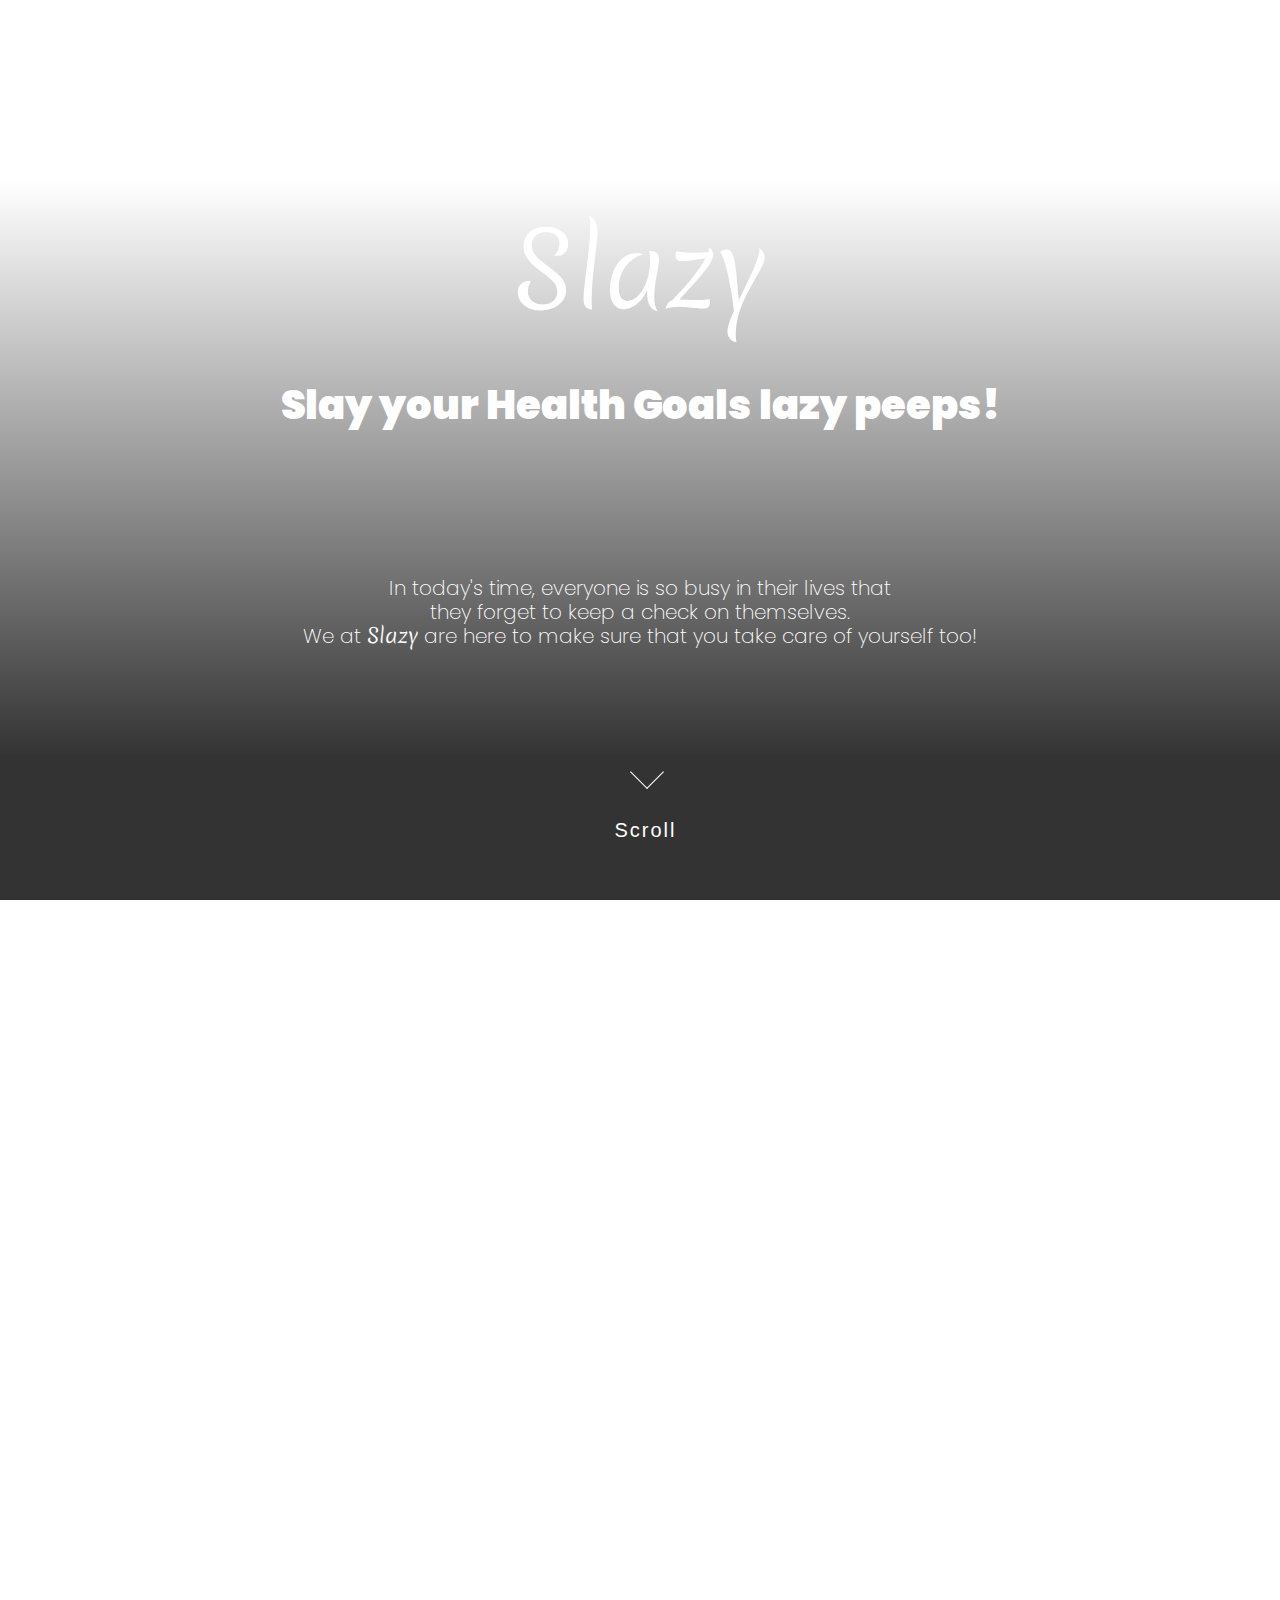
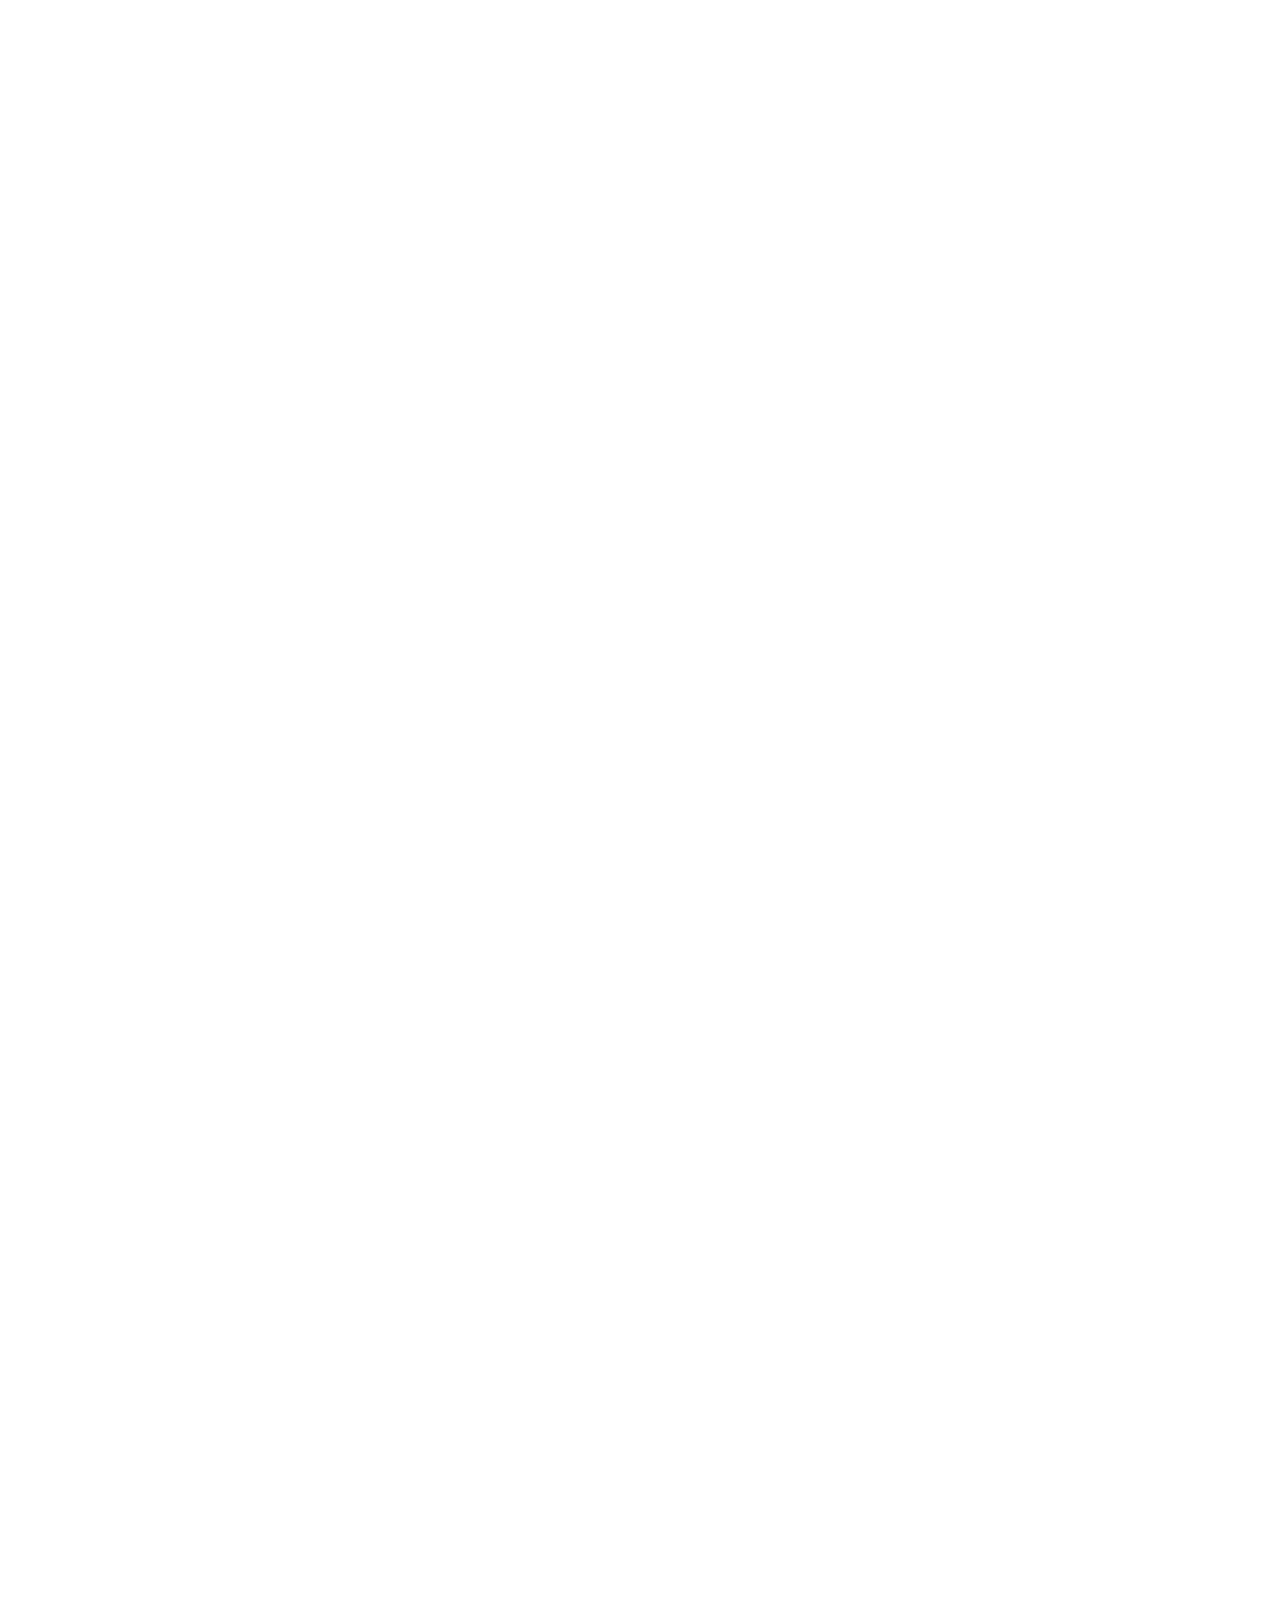
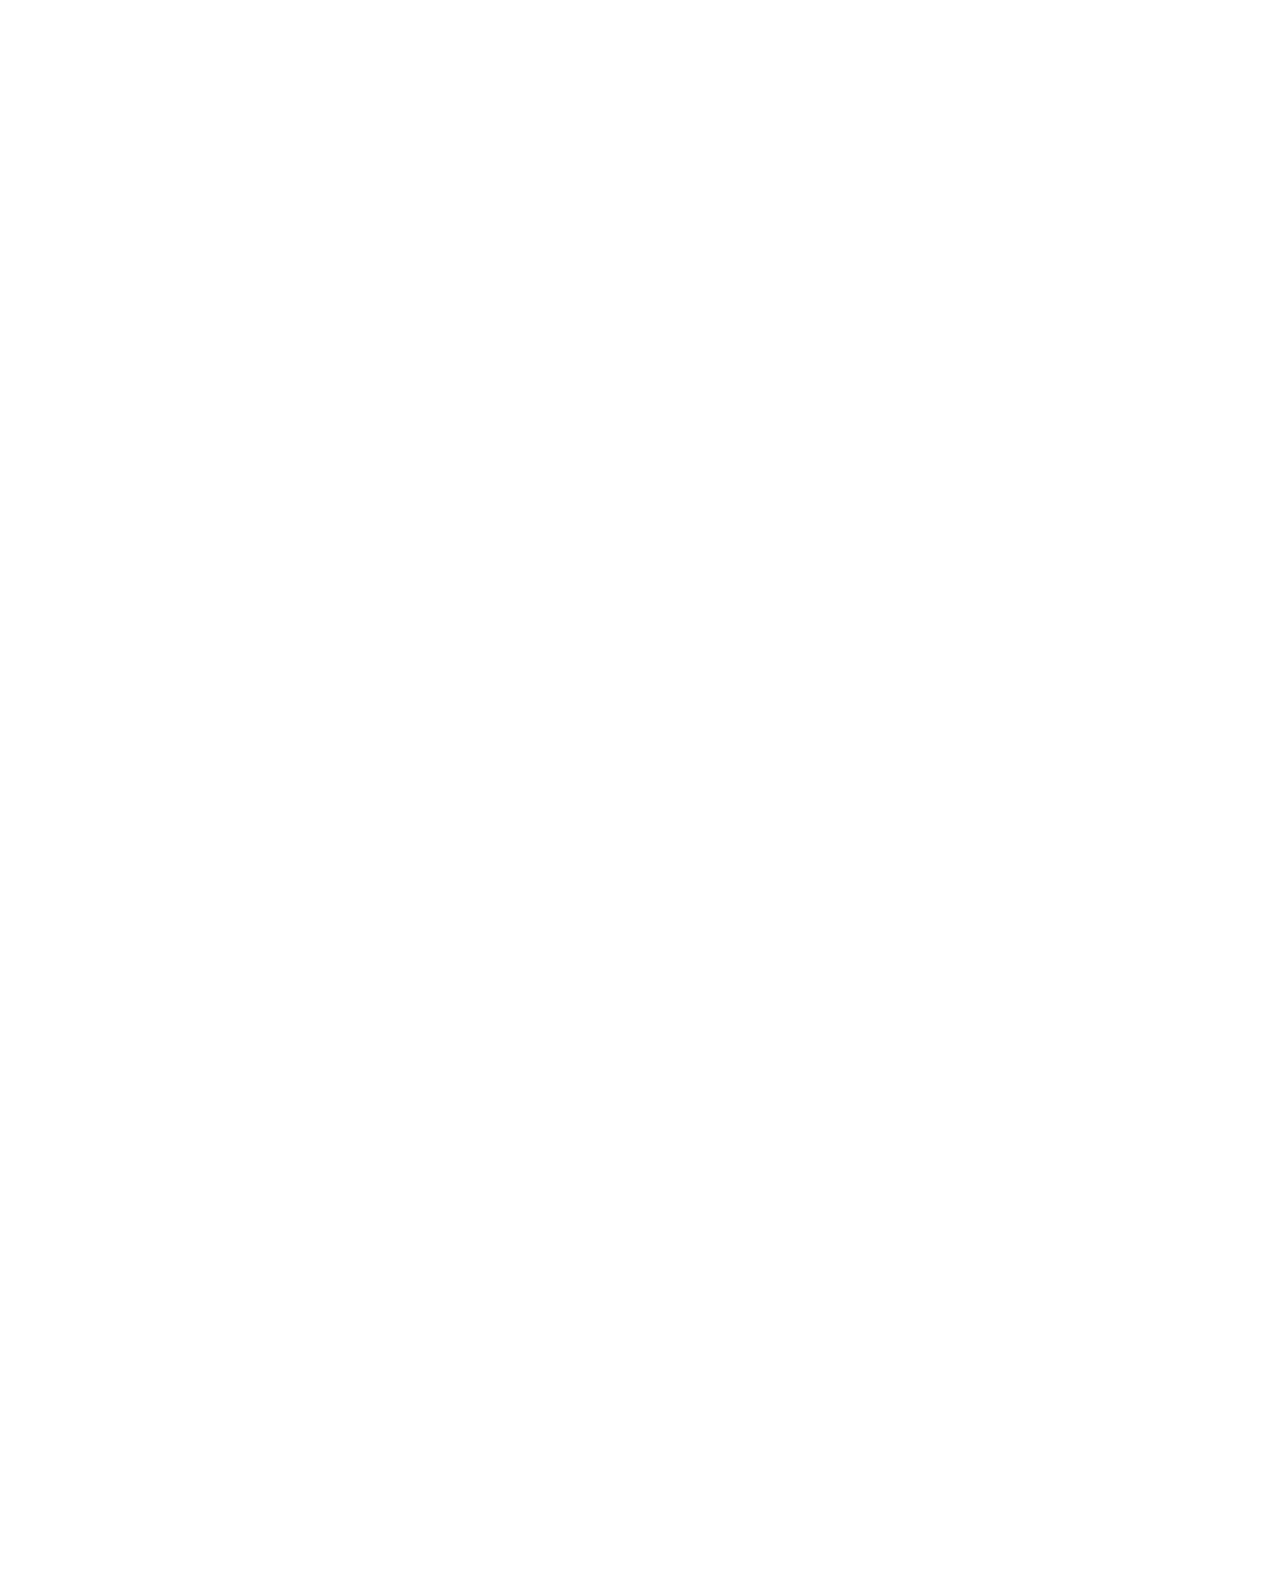
<file: index.html>
<!DOCTYPE html>
<html lang="en">
  <head>
    <meta charset="UTF-8" />
    <meta http-equiv="X-UA-Compatible" content="IE=edge" />
    <meta name="viewport" content="width=device-width, initial-scale=1.0" />
    <title>HomePage</title>
    <link
      rel="stylesheet"
      href="https://maxcdn.bootstrapcdn.com/font-awesome/4.6.3/css/font-awesome.min.css"
      type="text/css"
    />
    <link rel="stylesheet" href="homepage.css" />
  </head>
  <body>
    <section id="section01" class="demo">
      <h1>Slazy</h1>
      <h3>Slay your Health Goals lazy peeps!</h3>
      <h4>
        In today's time, everyone is so busy in their lives that<br />
        they forget to keep a check on themselves.<br />
        We at <span class="middle">Slazy</span> are here to make sure that you
        take care of yourself too!
      </h4>
      <a href="#section02"><span></span>Scroll</a>
    </section>
    <section id="section02" class="demo">
      <h1>Exercises</h1>
      <button type="button" class="button" onclick="window.location.href='exercises.html';">
        Read More
      </button>
      <h3>Raise the bar of your fitness.</h3>
      <h4>
        We know that you're too busy coding that problem,<br />
        or doing your assignments and personal chores.<br />But, exercise
        benefits every part of the body, including the mind.<br />That's why we
        brought you the best exercises you can do sitting at your workplace.<br />
      </h4>
      <a href="#section03"><span></span>Scroll</a>
    </section>
    <section id="section03" class="demo">
      <h1>Meditation</h1>
      <button type="button" class="button" onclick="window.location.href='meditation-page.html';">
        Read More
      </button>
      <h3>Meditation is the way to happiness.</h3>
      <h4>
        Meditation can give you a sense of calm, peace and balance <br />that
        can benefit both your emotional well-being and your overall health.<br />
        And these benefits don't end when your meditation session ends.<br />
        Meditation can help carry you more calmly through your day.<br />
      </h4>
      <a href="#section04"><span></span>Scroll</a>
    </section>
    <section id="section04" class="demo">
      <h1>Mind Corner</h1>
      <button type="button" class="button" onclick="window.location.href='mind-corner.html';">
        Read More
      </button>
      <h3>Spending time with yourself is important.</h3>
      <h4>
        Self-care is a crucial part of looking after yourself, as well as
        others.<br />
        When you practice self-care you produce positive feelings, which boosts
        motivation and self-esteem <br />leaving you with increased energy to
        support yourself as well as your loved ones.<br />
        Self-care starts with tending to your own needs.
      </h4>
      <a href="#section05"><span></span>Scroll</a>
    </section>
    <section id="section05" class="demo">
      <h1>HelpLine</h1>
      <button type="button" class="button" onclick="window.location.href='helpline.html';">
        Read More
      </button>
      <h3>Let's understand each other.</h3>
      <h4>
        Having thoughts which kill you from inside is very common these daya.<br />We
        are here to tell you that you are not alone in this.<br />There are a
        lot of people who genuinely want to help you.<br />Make sure to take the
        right step.
      </h4>
      <a href="#footer"><span></span>Scroll</a>
    </section>
    <footer id="footer">
      <div class="sm-handle">
        <a href="https://github.com/savi-1311/Slazy" class="sm-button">
          <i class="fa fa-instagram"> </i>
        </a>
        <a href="https://github.com/savi-1311/Slazy" class="sm-button">
          <i class="fa fa-linkedin"> </i>
        </a>
        <a href="https://github.com/savi-1311/Slazy" class="sm-button">
          <i class="fa fa-github"> </i>
        </a>
      </div>
      <div class="footer-links">
        <div class="menu">
          <div class="footer-heading">Slazy</h1>
        </div>
        <div class="menu">
          <h4 class="menu-title">&copy Copyright 2022 | All Rights Reserved</h4>
        </div>
      </div>
      <p class="copyright">
        <a href="https://github.com/savi-1311/Slazy">Made with ❤️</a>
      </p>
    </footer>
    <script src="homescript.js"></script>
  </body>
</html>
</file>
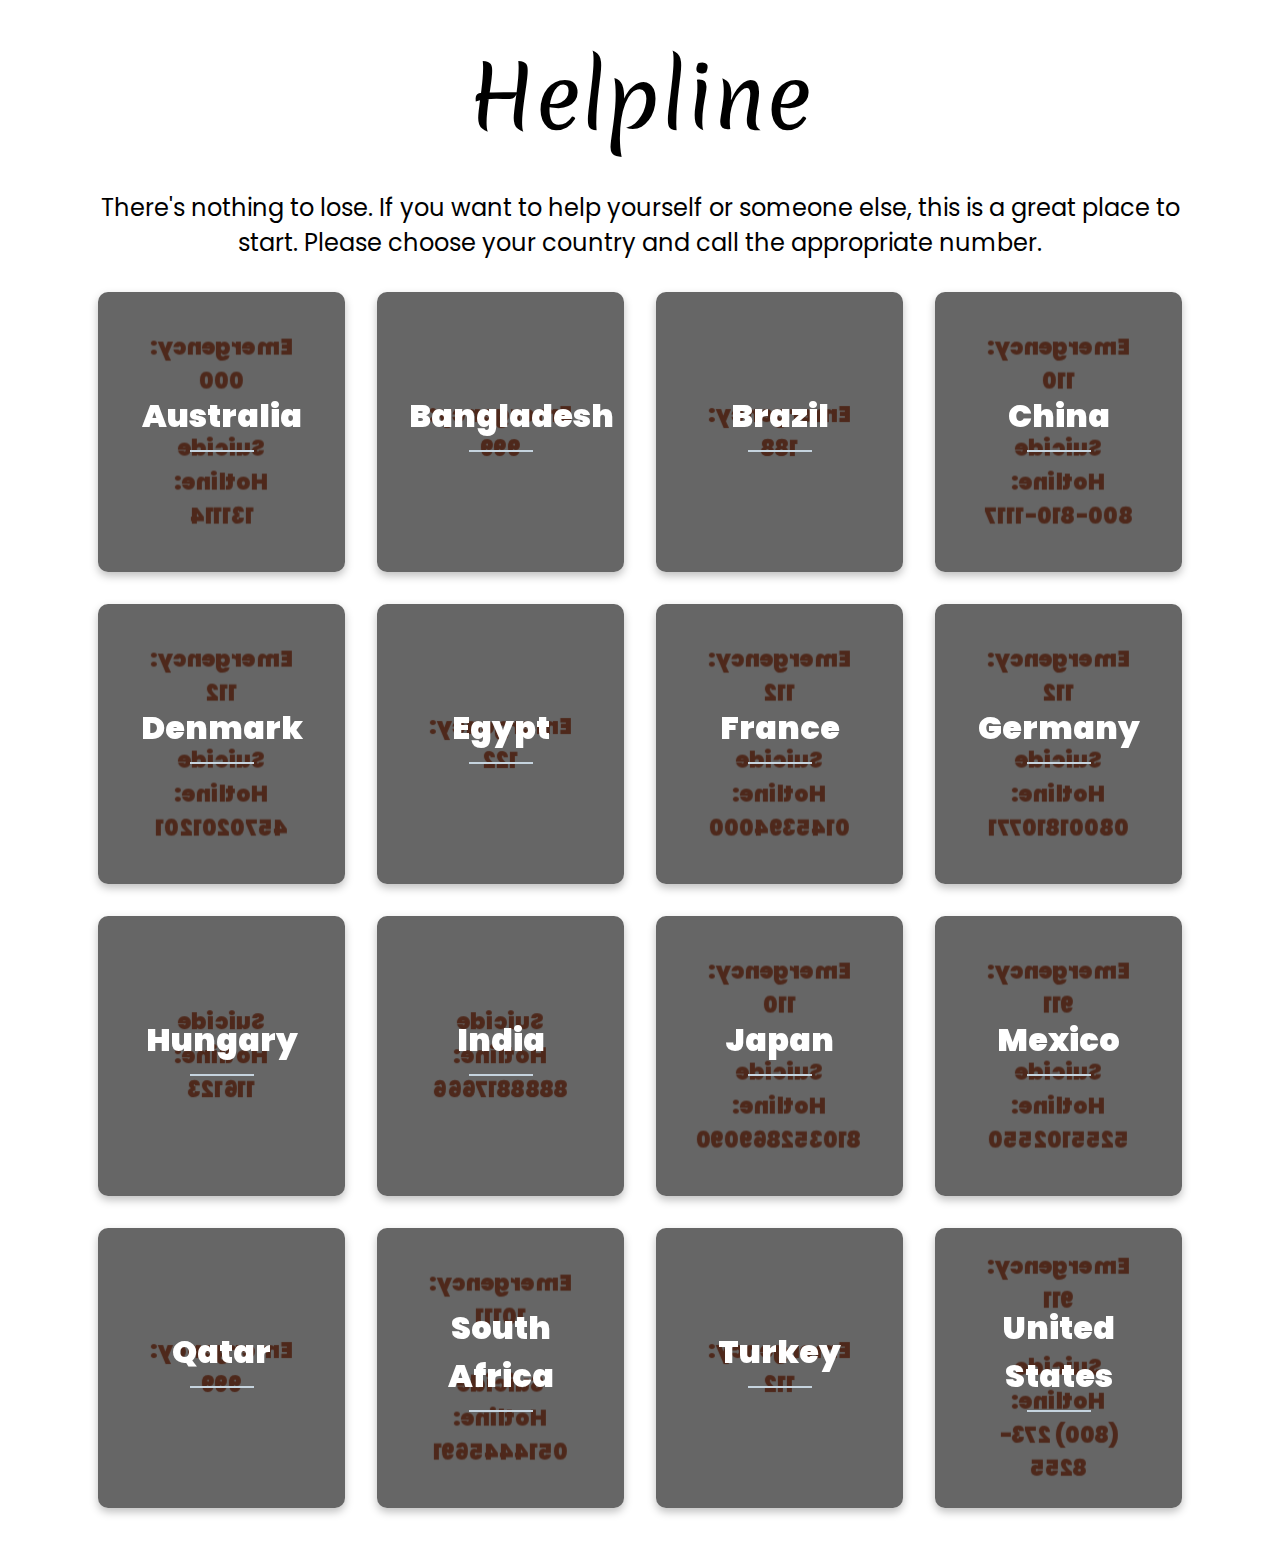
<file: helpline.html>
<!DOCTYPE html>
<html>
  <head>
    <meta charset="utf-8" />
    <meta http-equiv="X-UA-Compatible" content="IE=edge" />
    <title></title>
    <meta name="description" content="" />
    <meta name="viewport" content="width=device-width, initial-scale=1" />
    <link rel="stylesheet" href="helpline.css" />
  </head>
  <body>
    <h1 class="block-effect" style="--td: 1.2s">
      <div class="block-reveal" style="--bc: #c26544; --d: 0.1s">Helpline</div>
    </h1>
    <div class="wrapper">
      <div class="tagline">
        There's nothing to lose. If you want to help yourself or someone else,
        this is a great place to start. Please choose your country and call the
        appropriate number.
      </div>
      <div class="cols">
        <div class="col" ontouchstart="this.classList.toggle('hover');">
          <div class="container">
            <div
              class="front"
              style="
                background-image: url(https://upload.wikimedia.org/wikipedia/commons/thumb/8/88/Flag_of_Australia_%28converted%29.svg/1200px-Flag_of_Australia_%28converted%29.svg.png);
              "
            >
              <div class="inner">
                <div class="pose-title">Australia</div>
              </div>
            </div>
            <div class="back">
              <div class="inner">
                <p>
                  Emergency: <br />
                  000 <br /><br />
                  Suicide Hotline: <br />
                  131114
                </p>
              </div>
            </div>
          </div>
        </div>
        <div class="col" ontouchstart="this.classList.toggle('hover');">
          <div class="container">
            <div
              class="front"
              style="
                background-image: url(https://cdn.britannica.com/67/6267-004-10A21DF0/Flag-Bangladesh.jpg);
              "
            >
              <div class="inner">
                <div class="pose-title">Bangladesh</div>
              </div>
            </div>
            <div class="back">
              <div class="inner">
                <p>
                  Emergency: <br />
                  999 <br />
                </p>
              </div>
            </div>
          </div>
        </div>
        <div class="col" ontouchstart="this.classList.toggle('hover');">
          <div class="container">
            <div
              class="front"
              style="
                background-image: url(https://upload.wikimedia.org/wikipedia/en/thumb/0/05/Flag_of_Brazil.svg/640px-Flag_of_Brazil.svg.png);
              "
            >
              <div class="inner">
                <div class="pose-title">Brazil</div>
              </div>
            </div>
            <div class="back">
              <div class="inner">
                <p>
                  Emergency: <br />
                  188 <br />
                </p>
              </div>
            </div>
          </div>
        </div>
        <div class="col" ontouchstart="this.classList.toggle('hover');">
          <div class="container">
            <div
              class="front"
              style="
                background-image: url(https://cdn.britannica.com/90/7490-004-BAD4AA72/Flag-China.jpg);
              "
            >
              <div class="inner">
                <div class="pose-title">China</div>
              </div>
            </div>
            <div class="back">
              <div class="inner">
                <p>
                  Emergency: <br />
                  110 <br /><br />
                  Suicide Hotline: <br />
                  800-810-1117
                </p>
              </div>
            </div>
          </div>
        </div>
        <div class="col" ontouchstart="this.classList.toggle('hover');">
          <div class="container">
            <div
              class="front"
              style="
                background-image: url(https://upload.wikimedia.org/wikipedia/commons/thumb/9/9c/Flag_of_Denmark.svg/1200px-Flag_of_Denmark.svg.png);
              "
            >
              <div class="inner">
                <div class="pose-title">Denmark</div>
              </div>
            </div>
            <div class="back">
              <div class="inner">
                <p>
                  Emergency: <br />
                  112 <br /><br />
                  Suicide Hotline: <br />
                  4570201201
                </p>
              </div>
            </div>
          </div>
        </div>
        <div class="col" ontouchstart="this.classList.toggle('hover');">
          <div class="container">
            <div
              class="front"
              style="
                background-image: url(https://cdn.britannica.com/85/185-004-1EA59040/Flag-Egypt.jpg);
              "
            >
              <div class="inner">
                <div class="pose-title">Egypt</div>
              </div>
            </div>
            <div class="back">
              <div class="inner">
                <p>
                  Emergency: <br />
                  122 <br />
                </p>
              </div>
            </div>
          </div>
        </div>
        <div class="col" ontouchstart="this.classList.toggle('hover');">
          <div class="container">
            <div
              class="front"
              style="
                background-image: url(https://upload.wikimedia.org/wikipedia/en/thumb/c/c3/Flag_of_France.svg/1200px-Flag_of_France.svg.png);
              "
            >
              <div class="inner">
                <div class="pose-title">France</div>
              </div>
            </div>
            <div class="back">
              <div class="inner">
                <p>
                  Emergency: <br />
                  112 <br /><br />
                  Suicide Hotline: <br />
                  0145394000
                </p>
              </div>
            </div>
          </div>
        </div>
        <div class="col" ontouchstart="this.classList.toggle('hover');">
          <div class="container">
            <div
              class="front"
              style="
                background-image: url(https://upload.wikimedia.org/wikipedia/en/thumb/b/ba/Flag_of_Germany.svg/1200px-Flag_of_Germany.svg.png);
              "
            >
              <div class="inner">
                <div class="pose-title">Germany</div>
              </div>
            </div>
            <div class="back">
              <div class="inner">
                <p>
                  Emergency: <br />
                  112 <br /><br />
                  Suicide Hotline: <br />
                  08001810771
                </p>
              </div>
            </div>
          </div>
        </div>
        <div class="col" ontouchstart="this.classList.toggle('hover');">
          <div class="container">
            <div
              class="front"
              style="
                background-image: url(https://cdn.britannica.com/55/1455-004-5897143C/Flag-Hungary.jpg);
              "
            >
              <div class="inner">
                <div class="pose-title">Hungary</div>
              </div>
            </div>
            <div class="back">
              <div class="inner">
                <p>
                  Suicide Hotline: <br />
                  116123
                </p>
              </div>
            </div>
          </div>
        </div>
        <div class="col" ontouchstart="this.classList.toggle('hover');">
          <div class="container">
            <div
              class="front"
              style="
                background-image: url(https://upload.wikimedia.org/wikipedia/en/thumb/4/41/Flag_of_India.svg/1200px-Flag_of_India.svg.png);
              "
            >
              <div class="inner">
                <div class="pose-title">India</div>
              </div>
            </div>
            <div class="back">
              <div class="inner">
                <p>
                  Suicide Hotline: <br />
                  8888817666
                </p>
              </div>
            </div>
          </div>
        </div>
        <div class="col" ontouchstart="this.classList.toggle('hover');">
          <div class="container">
            <div
              class="front"
              style="
                background-image: url(https://upload.wikimedia.org/wikipedia/en/thumb/9/9e/Flag_of_Japan.svg/1200px-Flag_of_Japan.svg.png);
              "
            >
              <div class="inner">
                <div class="pose-title">Japan</div>
              </div>
            </div>
            <div class="back">
              <div class="inner">
                <p>
                  Emergency: <br />
                  110 <br /><br />
                  Suicide Hotline: <br />
                  810352869090
                </p>
              </div>
            </div>
          </div>
        </div>
        <div class="col" ontouchstart="this.classList.toggle('hover');">
          <div class="container">
            <div
              class="front"
              style="
                background-image: url(https://upload.wikimedia.org/wikipedia/commons/thumb/1/17/Flag_of_Mexico.png/1200px-Flag_of_Mexico.png);
              "
            >
              <div class="inner">
                <div class="pose-title">Mexico</div>
              </div>
            </div>
            <div class="back">
              <div class="inner">
                <p>
                  Emergency: <br />
                  911 <br /><br />
                  Suicide Hotline: <br />
                  5255102550
                </p>
              </div>
            </div>
          </div>
        </div>
        <div class="col" ontouchstart="this.classList.toggle('hover');">
          <div class="container">
            <div
              class="front"
              style="
                background-image: url(https://media.istockphoto.com/vectors/flag-of-qatar-vector-id1063898358?k=20&m=1063898358&s=612x612&w=0&h=4zBQBDyV-j07zZ5ktk6e_Buug-IczKBFXWOxbANFTQ4=);
              "
            >
              <div class="inner">
                <div class="pose-title">Qatar</div>
              </div>
            </div>
            <div class="back">
              <div class="inner">
                <p>
                  Emergency: <br />
                  999 <br />
                </p>
              </div>
            </div>
          </div>
        </div>
        <div class="col" ontouchstart="this.classList.toggle('hover');">
          <div class="container">
            <div
              class="front"
              style="
                background-image: url(https://cdn.britannica.com/27/4227-004-32423B42/Flag-South-Africa.jpg);
              "
            >
              <div class="inner">
                <div class="pose-title">South Africa</div>
              </div>
            </div>
            <div class="back">
              <div class="inner">
                <p>
                  Emergency: <br />
                  10111 <br /><br />
                  Suicide Hotline: <br />
                  0514445691
                </p>
              </div>
            </div>
          </div>
        </div>
        <div class="col" ontouchstart="this.classList.toggle('hover');">
          <div class="container">
            <div
              class="front"
              style="
                background-image: url(https://cdn.britannica.com/82/4782-004-4119489D/Flag-Turkey.jpg);
              "
            >
              <div class="inner">
                <div class="pose-title">Turkey</div>
              </div>
            </div>
            <div class="back">
              <div class="inner">
                <p>
                  Emergency: <br />
                  112 <br />
                </p>
              </div>
            </div>
          </div>
        </div>
        <div class="col" ontouchstart="this.classList.toggle('hover');">
          <div class="container">
            <div
              class="front"
              style="
                background-image: url(https://upload.wikimedia.org/wikipedia/en/thumb/a/a4/Flag_of_the_United_States.svg/1200px-Flag_of_the_United_States.svg.png);
              "
            >
              <div class="inner">
                <div class="pose-title">United States</div>
              </div>
            </div>
            <div class="back">
              <div class="inner">
                <p>
                  Emergency: <br />
                  911 <br /><br />
                  Suicide Hotline: <br />
                  (800) 273-8255
                </p>
              </div>
            </div>
          </div>
        </div>
      </div>
    </div>
    <script src=""></script>
  </body>
</html>
</file>
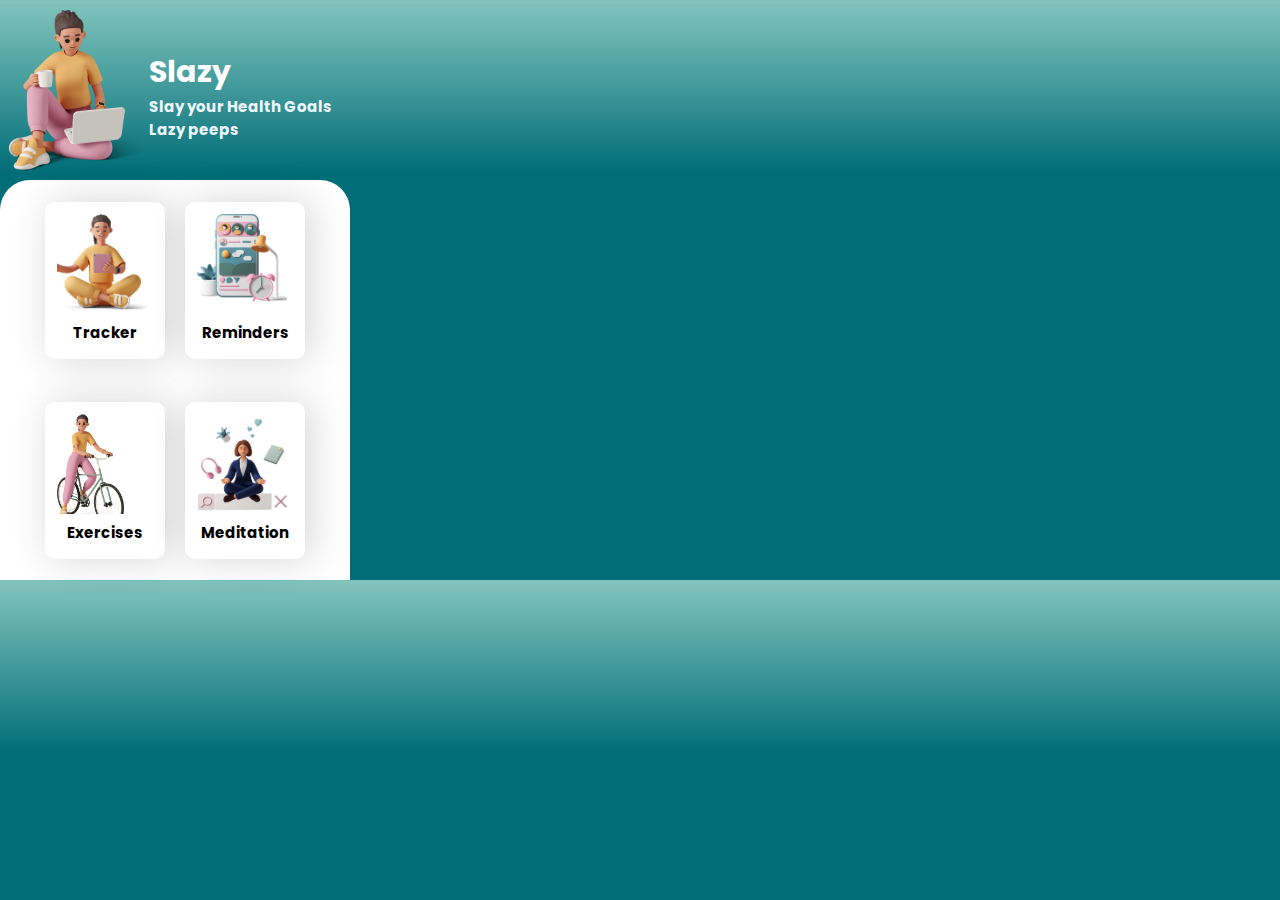
<file: home.html>
<!DOCTYPE html>
<html lang="en">
<head>
    <meta charset="UTF-8">
    <meta http-equiv="X-UA-Compatible" content="IE=edge">
    <meta name="viewport" content="width=device-width, initial-scale=1.0">
    <title>Home Page</title>
    <link rel="stylesheet" href="home.css">
    <link rel="preconnect" href="https://fonts.googleapis.com">
    <link rel="preconnect" href="https://fonts.gstatic.com" crossorigin>
    <link href="https://fonts.googleapis.com/css2?family=Poppins:wght@300&display=swap" rel="stylesheet">
</head>
<body>
<div class="header">
    <div class="image">
        <img src="assets/header.png" alt="header"/>
    </div>
    <div class="header-content">
        <div class="title">Slazy</div>
        <div class="description">Slay your Health Goals Lazy peeps</div>
    </div>
</div>

<div class="container">
    <a href="./tracker.html">
        <div class="card">
            <div class="icon">
                <img src="./assets/tracker.png" alt=""/>
            </div>
            <div class="card-content">
                <div class="card-content-heading">Tracker</div>
            </div>
        </div>
    </a>

    <a href="./reminders.html">
        <div class="card">
            <div class="icon">
                <img src="./assets/reminder.png" alt=""/>
            </div>
            <div class="card-content">
                <div class="card-content-heading">Reminders</div>
            </div>
        </div>
    </a>

    <a href="https://savi-1311.github.io/Slazy/exercises.html" target="_blank">
        <div class="card">
            <div class="icon">
                <img src="./assets/exercise.png" alt=""/>
            </div>
            <div class="card-content">
                <div class="card-content-heading">Exercises</div>
            </div>
        </div>
    </a>

    <a href="https://savi-1311.github.io/Slazy/meditation-page.html" target="_blank">
        <div class="card">
            <div class="icon">
                <img src="./assets/meditation.png" alt=""/>
            </div>
            <div class="card-content">
                <div class="card-content-heading">Meditation</div>
            </div>
        </div>
    </a>

</div>
</body>
</html>
</file>
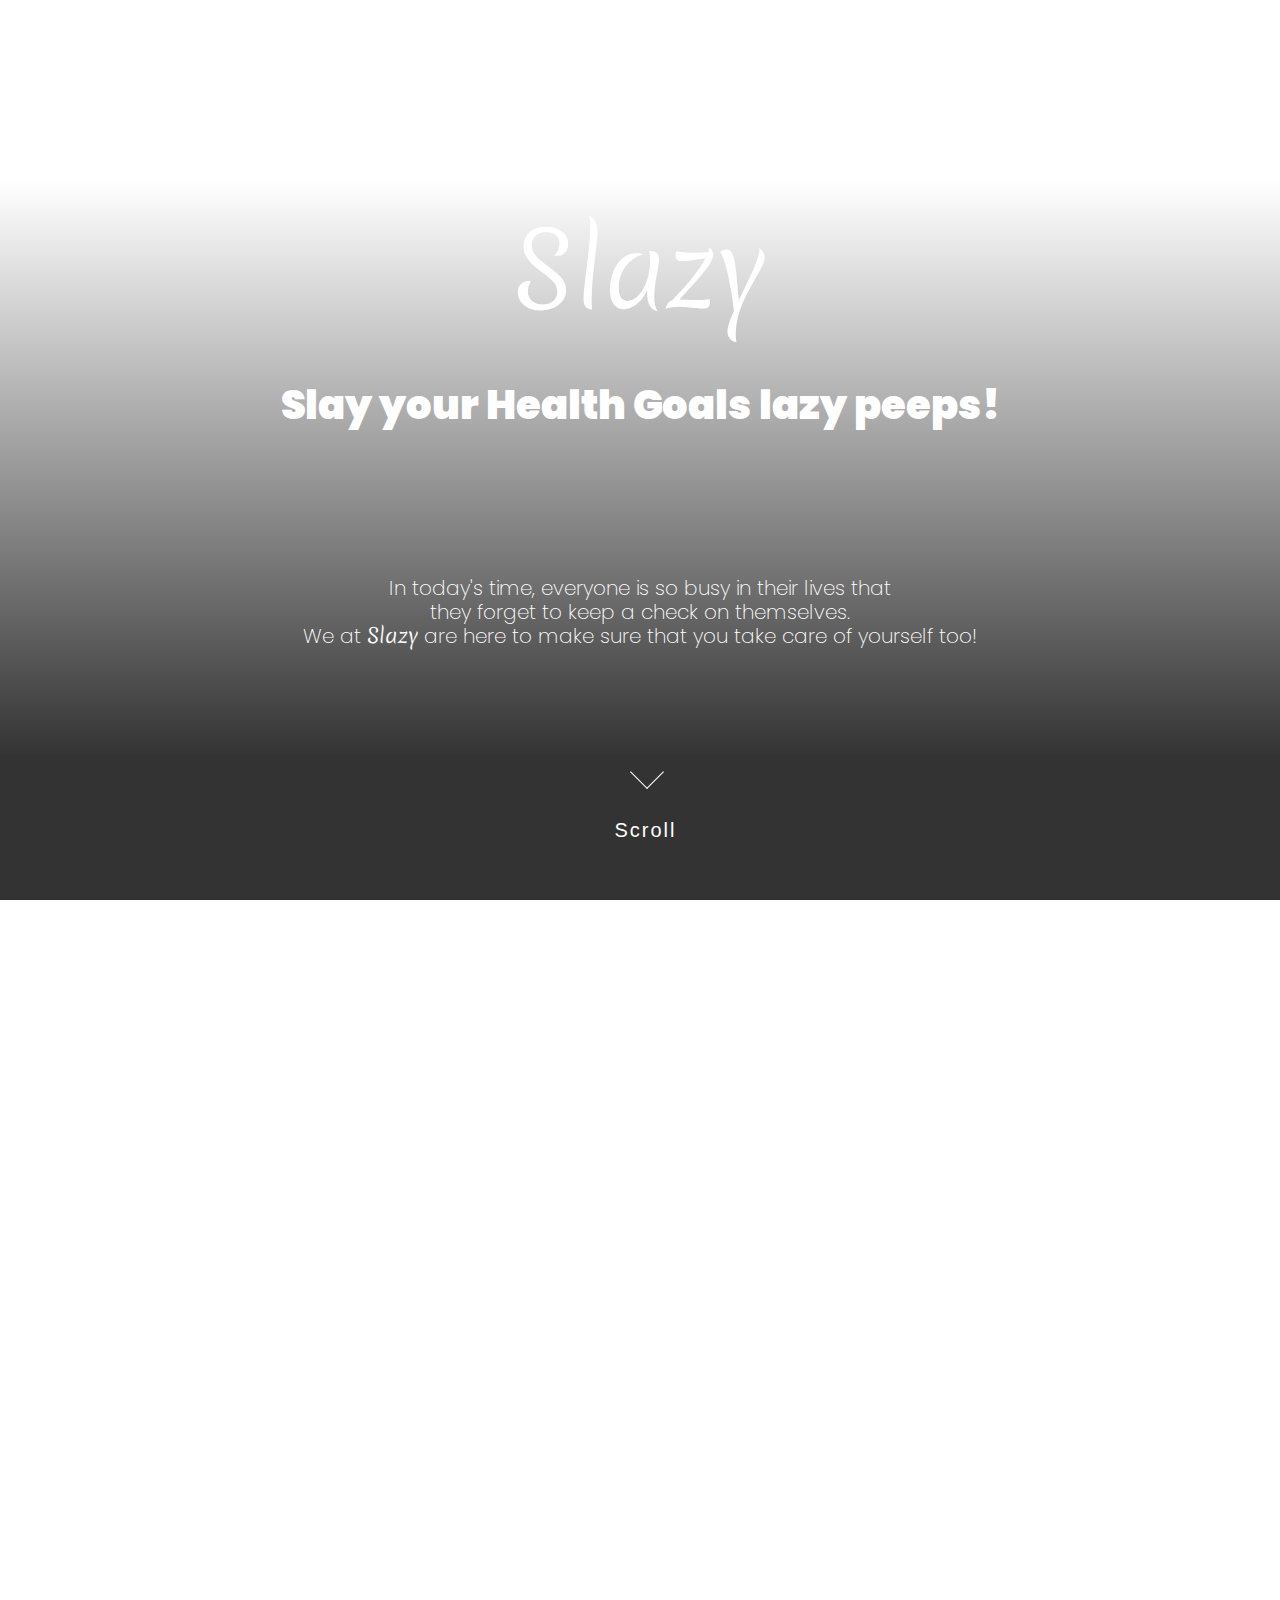
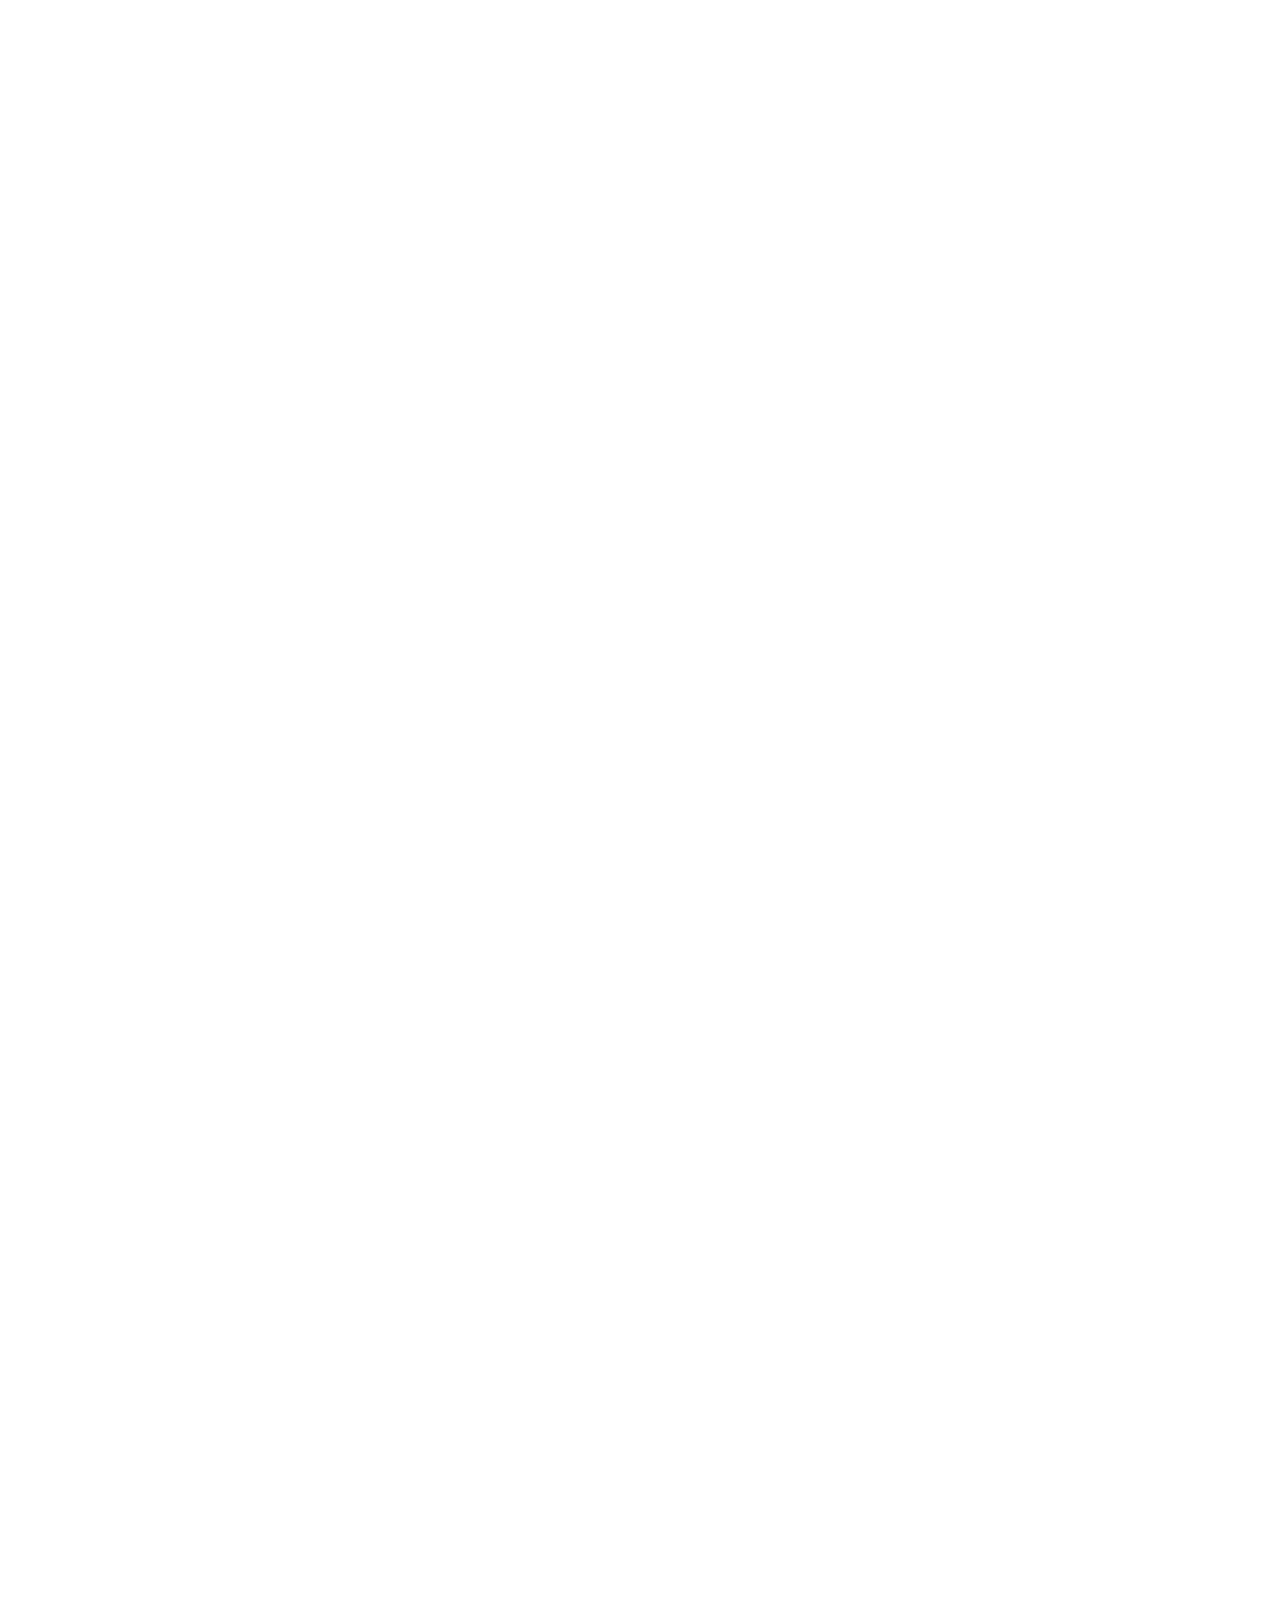
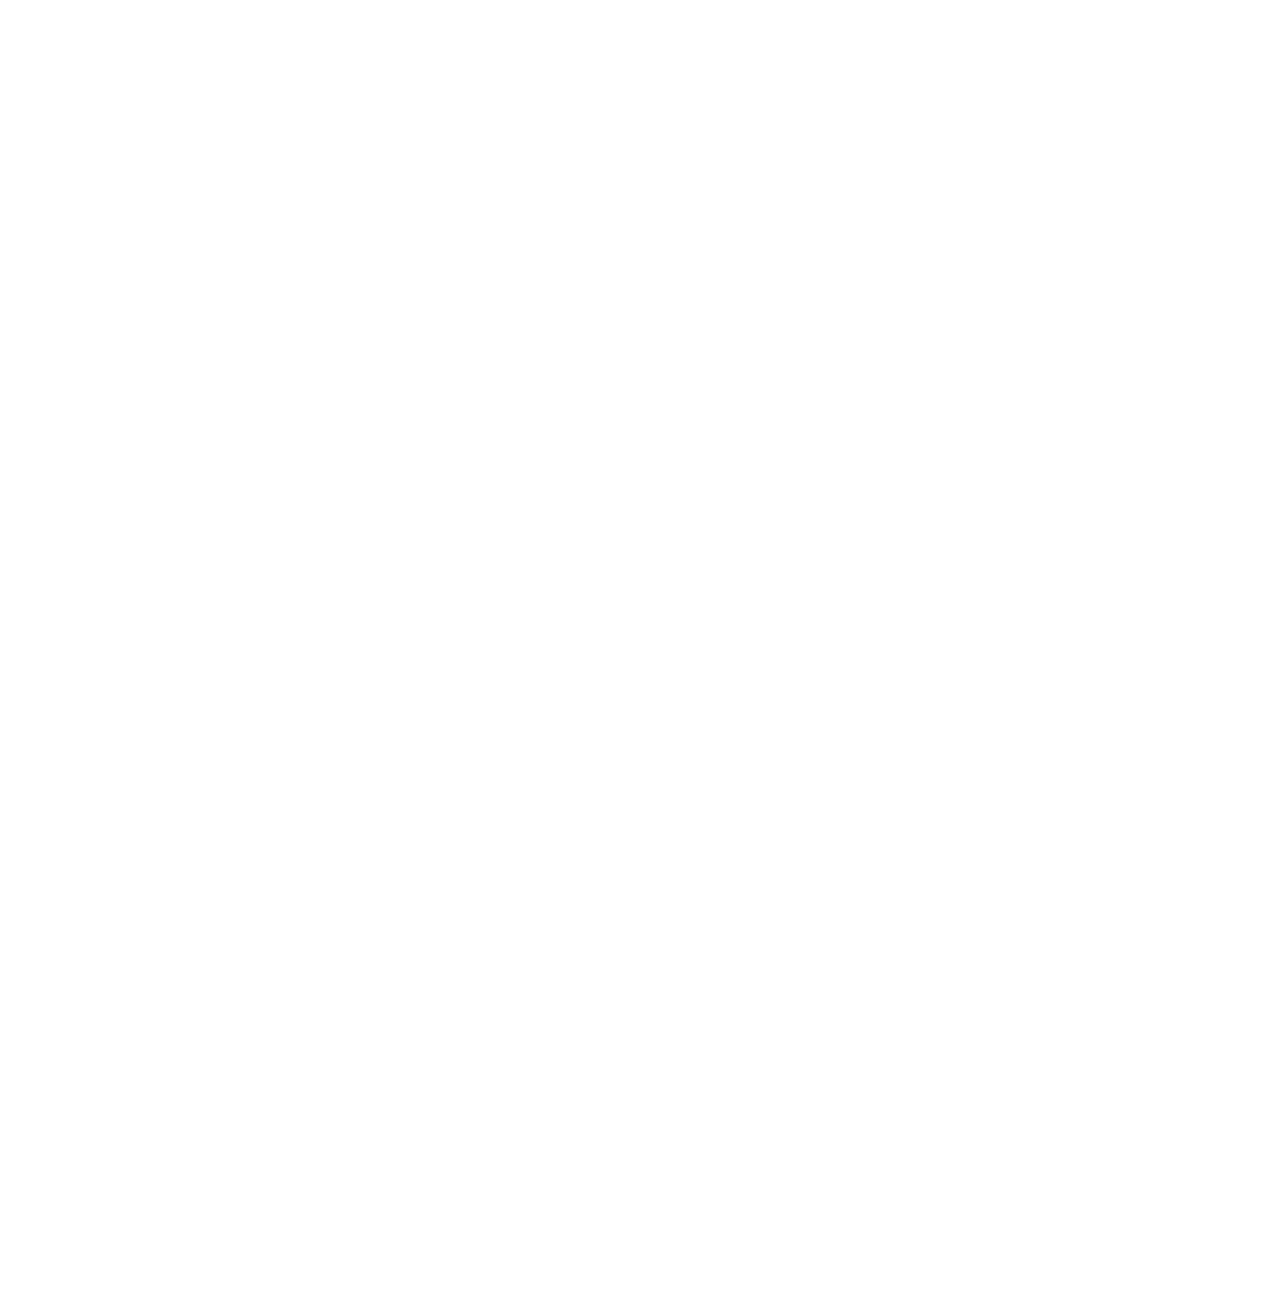
<file: homepage.html>
<!DOCTYPE html>
<html lang="en">
  <head>
    <meta charset="UTF-8" />
    <meta http-equiv="X-UA-Compatible" content="IE=edge" />
    <meta name="viewport" content="width=device-width, initial-scale=1.0" />
    <title>HomePage</title>
    <link rel="stylesheet" href="homepage.css" />
  </head>
  <body>
    <section id="section01" class="demo">
      <h1>Slazy</h1>
      <h3>Slay your Health Goals lazy peeps!</h3>
      <h4>
        In today's time, everyone is so busy in their lives that<br />
        they forget to keep a check on themselves.<br />
        We at <span class="middle">Slazy</span> are here to make sure that you
        take care of yourself too!
      </h4>
      <a href="#section02"><span></span>Scroll</a>
    </section>
    <section id="section02" class="demo">
      <h1>Exercises</h1>
      <button type="button" class="button" onclick="window.location.href='#';">
        Read More
      </button>
      <h3>Raise the bar of your fitness.</h3>
      <h4>
        We know that you're too busy coding that problem,<br />
        or doing your assignments and personal chores.<br />But, exercise
        benefits every part of the body, including the mind.<br />That's why we
        brought you the best exercises you can do sitting at your workplace.<br />
      </h4>
      <a href="#section03"><span></span>Scroll</a>
    </section>
    <section id="section03" class="demo">
      <h1>Meditation</h1>
      <button type="button" class="button" onclick="window.location.href='#';">
        Read More
      </button>
      <h3>Meditation is the way to happiness.</h3>
      <h4>
        Meditation can give you a sense of calm, peace and balance <br />that
        can benefit both your emotional well-being and your overall health.<br />
        And these benefits don't end when your meditation session ends.<br />
        Meditation can help carry you more calmly through your day.<br />
      </h4>
      <a href="#section04"><span></span>Scroll</a>
    </section>
    <section id="section04" class="demo">
      <h1>Mind Corner</h1>
      <button type="button" class="button" onclick="window.location.href='#';">
        Read More
      </button>
      <h3>Spending time with yourself is important.</h3>
      <h4>
        Self-care is a crucial part of looking after yourself, as well as
        others.<br />
        When you practice self-care you produce positive feelings, which boosts
        motivation and self-esteem <br />leaving you with increased energy to
        support yourself as well as your loved ones.<br />
        Self-care starts with tending to your own needs.
      </h4>
      <a href="#section05"><span></span>Scroll</a>
    </section>
    <section id="section05" class="demo">
      <h1>HelpLine</h1>
      <button type="button" class="button" onclick="window.location.href='#';">
        Read More
      </button>
      <h3>Let's understand each other.</h3>
      <h4>
        Having thoughts which kill you from inside is very common these daya.<br />We
        are here to tell you that you are not alone in this.<br />There are a
        lot of people who genuinely want to help you.<br />Make sure to take the
        right step.
      </h4>
    </section>
    <script src="homescript.js"></script>
  </body>
</html>
</file>
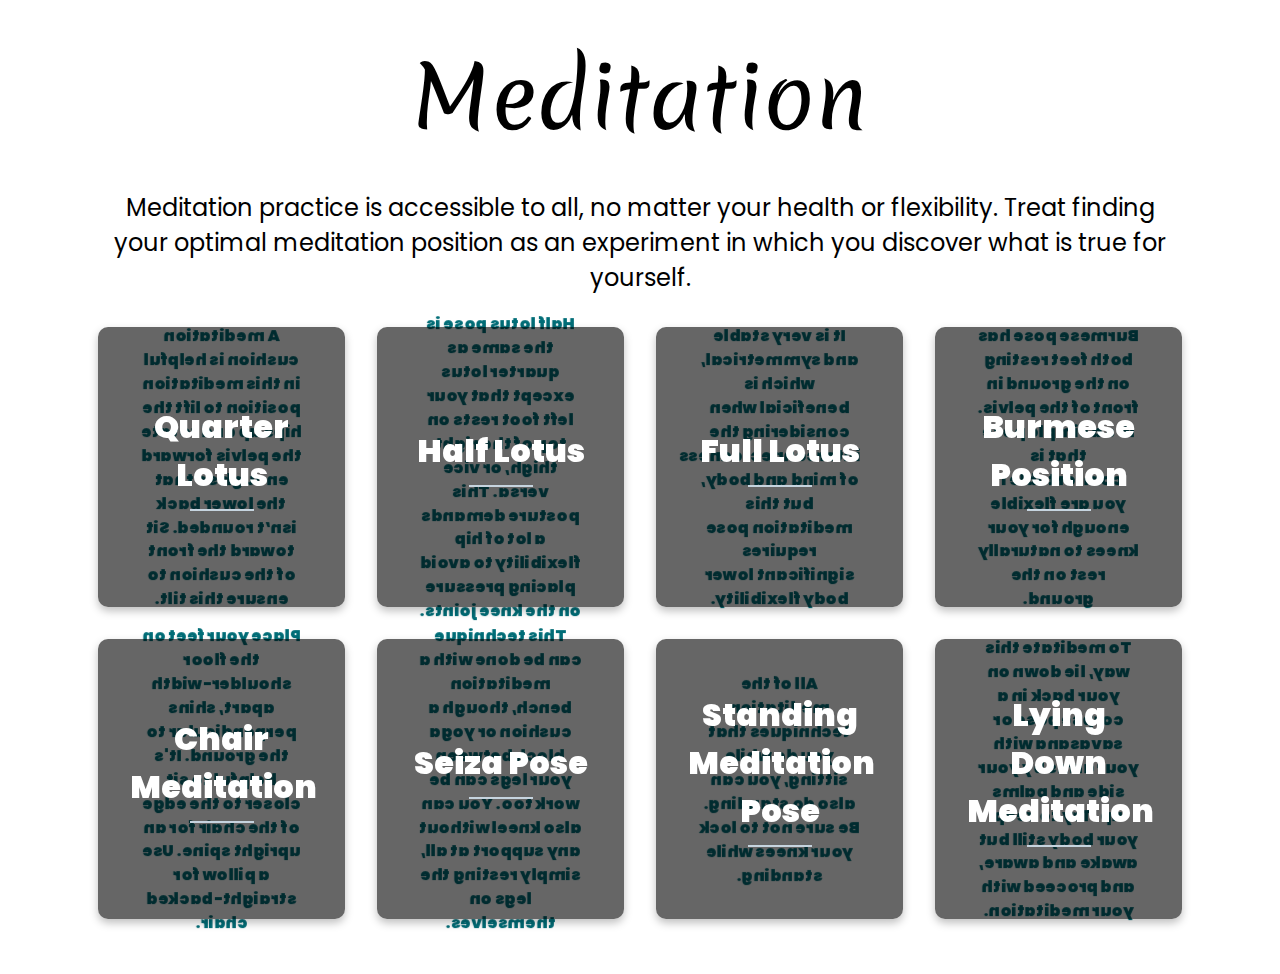
<file: meditation-page.html>
<!DOCTYPE html>
<html>
  <head>
    <meta charset="utf-8" />
    <meta http-equiv="X-UA-Compatible" content="IE=edge" />
    <title></title>
    <meta name="description" content="" />
    <meta name="viewport" content="width=device-width, initial-scale=1" />
    <link rel="stylesheet" href="meditation-page.css" />
  </head>
  <body>
    <h1 class="block-effect" style="--td: 1.2s">
      <div class="block-reveal" style="--bc: #006d77; --d: 0.1s">
        Meditation
      </div>
    </h1>
    <div class="wrapper">
      <div class="tagline">
        Meditation practice is accessible to all, no matter your health or
        flexibility. Treat finding your optimal meditation position as an
        experiment in which you discover what is true for yourself.
      </div>
      <div class="cols">
        <div class="col" ontouchstart="this.classList.toggle('hover');">
          <div class="container">
            <div
              class="front"
              style="
                background-image: url(https://www.skepticspath.org/wp-content/uploads/2021/10/1-quarter-lotus-2.jpg);
              "
            >
              <div class="inner">
                <div class="pose-title">Quarter Lotus</div>
              </div>
            </div>
            <div class="back">
              <div class="inner">
                <p>
                  A meditation cushion is helpful in this meditation position to
                  lift the hips up and rotate the pelvis forward enough so that
                  the lower back isn’t rounded. Sit toward the front of the
                  cushion to ensure this tilt.
                </p>
              </div>
            </div>
          </div>
        </div>
        <div class="col" ontouchstart="this.classList.toggle('hover');">
          <div class="container">
            <div
              class="front"
              style="
                background-image: url(https://www.skepticspath.org/wp-content/uploads/2021/10/2-half-lotus.jpg);
              "
            >
              <div class="inner">
                <div class="pose-title">Half Lotus</div>
              </div>
            </div>
            <div class="back">
              <div class="inner">
                <p>
                  Half lotus pose is the same as quarter lotus except that your
                  left foot rests on top of the right thigh, or vice versa. This
                  posture demands a lot of hip flexibility to avoid placing
                  pressure on the knee joints.
                </p>
              </div>
            </div>
          </div>
        </div>
        <div class="col" ontouchstart="this.classList.toggle('hover');">
          <div class="container">
            <div
              class="front"
              style="
                background-image: url(https://www.skepticspath.org/wp-content/uploads/2021/10/3-full-lotus.jpg);
              "
            >
              <div class="inner">
                <div class="pose-title">Full Lotus</div>
              </div>
            </div>
            <div class="back">
              <div class="inner">
                <p>
                  It is very stable and symmetrical, which is beneficial when
                  considering the interconnectedness of mind and body, but this
                  meditation pose requires significant lower body flexibility.
                </p>
              </div>
            </div>
          </div>
        </div>
        <div class="col" ontouchstart="this.classList.toggle('hover');">
          <div class="container">
            <div
              class="front"
              style="
                background-image: url(https://www.skepticspath.org/wp-content/uploads/2021/10/4-burmese.jpg);
              "
            >
              <div class="inner">
                <div class="pose-title">Burmese Position</div>
              </div>
            </div>
            <div class="back">
              <div class="inner">
                <p>
                  Burmese pose has both feet resting on the ground in front of
                  the pelvis. It’s a simple pose that is comfortable if you are
                  flexible enough for your knees to naturally rest on the
                  ground.
                </p>
              </div>
            </div>
          </div>
        </div>
        <div class="col" ontouchstart="this.classList.toggle('hover');">
          <div class="container">
            <div
              class="front"
              style="
                background-image: url(https://www.skepticspath.org/wp-content/uploads/2021/10/5-chair.jpg);
              "
            >
              <div class="inner">
                <div class="pose-title">Chair Meditation</div>
              </div>
            </div>
            <div class="back">
              <div class="inner">
                <p>
                  Place your feet on the floor shoulder-width apart, shins
                  perpendicular to the ground. It's helpful to sit closer to the
                  edge of the chair for an upright spine. Use a pillow for
                  straight-backed chair.
                </p>
              </div>
            </div>
          </div>
        </div>
        <div class="col" ontouchstart="this.classList.toggle('hover');">
          <div class="container">
            <div
              class="front"
              style="
                background-image: url(https://www.skepticspath.org/wp-content/uploads/2021/10/6-seiza.jpg);
              "
            >
              <div class="inner">
                <div class="pose-title">Seiza Pose</div>
              </div>
            </div>
            <div class="back">
              <div class="inner">
                <p>
                  This technique can be done with a meditation bench, though a
                  cushion or yoga block between your legs can be work too. You
                  can also kneel without any support at all, simply resting the
                  legs on themselves.
                </p>
              </div>
            </div>
          </div>
        </div>
        <div class="col" ontouchstart="this.classList.toggle('hover');">
          <div class="container">
            <div
              class="front"
              style="
                background-image: url(https://www.skepticspath.org/wp-content/uploads/2021/10/7-standing.jpg);
              "
            >
              <div class="inner">
                <div class="pose-title">Standing Meditation Pose</div>
              </div>
            </div>
            <div class="back">
              <div class="inner">
                <p>
                  All of the meditation techniques that you do while sitting,
                  you can also do standing. Be sure not to lock your knees while
                  standing.
                </p>
              </div>
            </div>
          </div>
        </div>
        <div class="col" ontouchstart="this.classList.toggle('hover');">
          <div class="container">
            <div
              class="front"
              style="
                background-image: url(https://www.skepticspath.org/wp-content/uploads/2021/10/8-lying-down.jpg);
              "
            >
              <div class="inner">
                <div class="pose-title">Lying Down Meditation</div>
              </div>
            </div>
            <div class="back">
              <div class="inner">
                <p>
                  To meditate this way, lie down on your back in a corpse pose
                  or savasana with your arms by your side and palms up. Try to
                  keep your body still but awake and aware, and proceed with
                  your meditation.
                </p>
              </div>
            </div>
          </div>
        </div>
      </div>
    </div>
    <script src=""></script>
  </body>
</html>
</file>
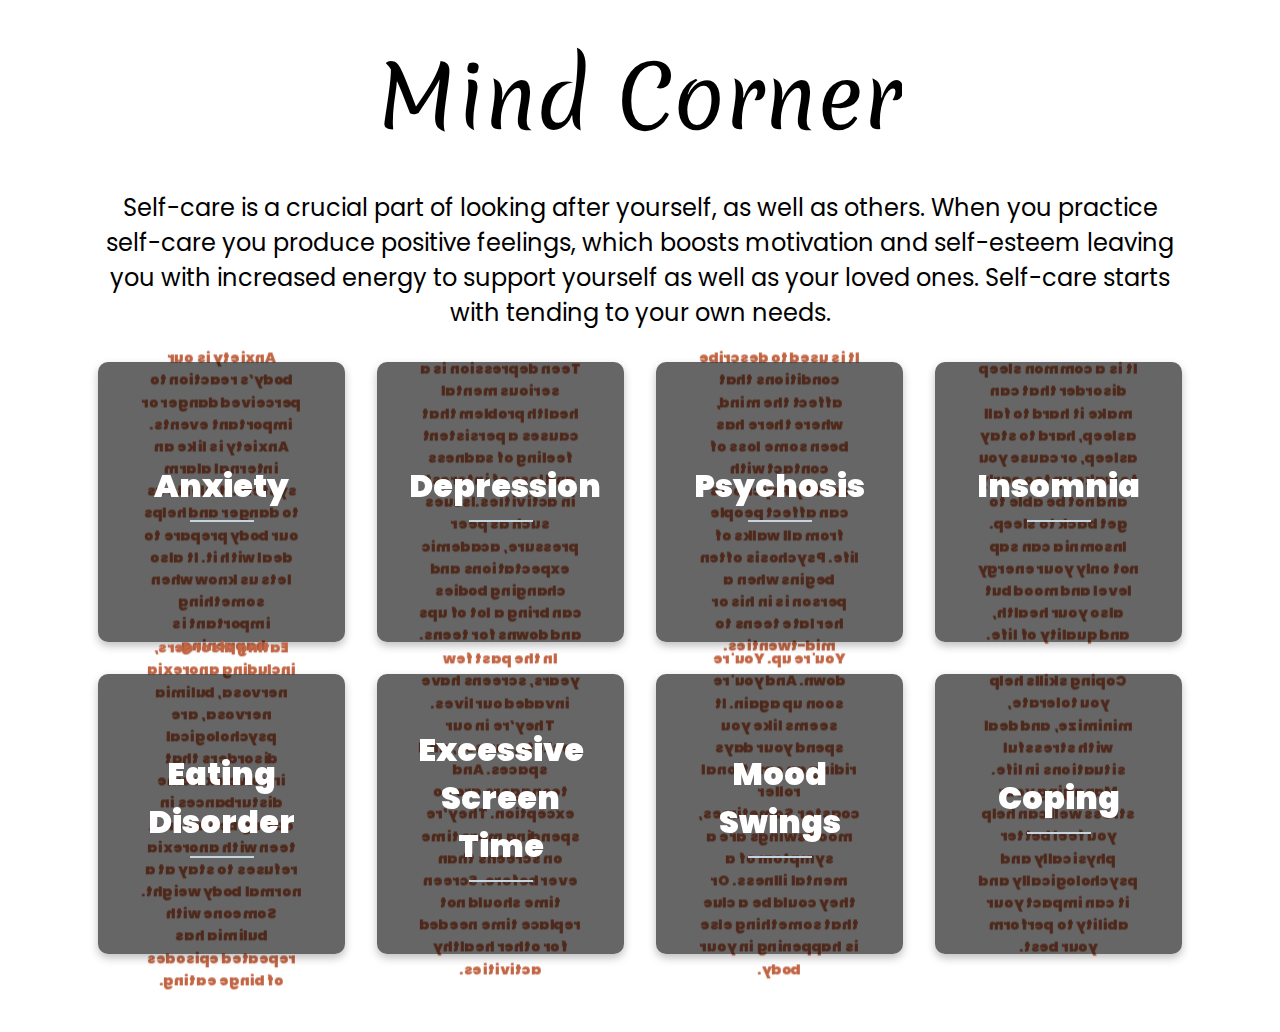
<file: mind-corner.html>
<!DOCTYPE html>
<html lang="en">
  <head>
    <meta charset="UTF-8" />
    <meta http-equiv="X-UA-Compatible" content="IE=edge" />
    <meta
      name="viewport"
      content="width=
    , initial-scale=1.0"
    />
    <title>Mind Corner</title>
    <link rel="stylesheet" href="mind-corner.css" />
  </head>
  <body>
    <h1 class="block-effect" style="--td: 1.2s">
      <div class="block-reveal" style="--bc: #e29578; --d: 0.1s">
        Mind Corner
      </div>
    </h1>
    <div class="wrapper">
      <div class="tagline">
        Self-care is a crucial part of looking after yourself, as well as
        others. When you practice self-care you produce positive feelings, which
        boosts motivation and self-esteem leaving you with increased energy to
        support yourself as well as your loved ones. Self-care starts with
        tending to your own needs.
      </div>
      <div class="cols">
        <div class="col" ontouchstart="this.classList.toggle('hover');">
          <div class="container">
            <div
              class="front"
              style="
                background-image: url(https://images.unsplash.com/photo-1534330207526-8e81f10ec6fc?ixlib=rb-1.2.1&ixid=MnwxMjA3fDB8MHxwaG90by1wYWdlfHx8fGVufDB8fHx8&auto=format&fit=crop&w=870&q=80);
              "
            >
              <div class="inner">
                <div class="pose-title">Anxiety</div>
              </div>
            </div>
            <div class="back">
              <div class="inner">
                <p>
                  Anxiety is our body’s reaction to perceived danger or
                  important events. Anxiety is like an internal alarm system. It
                  alerts us to danger and helps our body prepare to deal with
                  it. It also lets us know when something important is
                  happening.
                </p>
              </div>
            </div>
          </div>
        </div>
        <div class="col" ontouchstart="this.classList.toggle('hover');">
          <div class="container">
            <div
              class="front"
              style="
                background-image: url(https://images.unsplash.com/photo-1520206319821-0496cfdeb31e?ixlib=rb-1.2.1&ixid=MnwxMjA3fDB8MHxwaG90by1wYWdlfHx8fGVufDB8fHx8&auto=format&fit=crop&w=870&q=80);
              "
            >
              <div class="inner">
                <div class="pose-title">Depression</div>
              </div>
            </div>
            <div class="back">
              <div class="inner">
                <p>
                  Teen depression is a serious mental health problem that causes
                  a persistent feeling of sadness and loss of interest in
                  activities.Issues such as peer pressure, academic expectations
                  and changing bodies can bring a lot of ups and downs for
                  teens.
                </p>
              </div>
            </div>
          </div>
        </div>
        <div class="col" ontouchstart="this.classList.toggle('hover');">
          <div class="container">
            <div
              class="front"
              style="
                background-image: url(https://images.unsplash.com/photo-1607688387751-c1e95ae09a42?ixlib=rb-1.2.1&ixid=MnwxMjA3fDB8MHxwaG90by1wYWdlfHx8fGVufDB8fHx8&auto=format&fit=crop&w=1887&q=80);
              "
            >
              <div class="inner">
                <div class="pose-title">Psychosis</div>
              </div>
            </div>
            <div class="back">
              <div class="inner">
                <p>
                  It is used to describe conditions that affect the mind, where
                  there has been some loss of contact with reality.Psychosis can
                  affect people from all walks of life. Psychosis often begins
                  when a person is in his or her late teens to mid-twenties.
                </p>
              </div>
            </div>
          </div>
        </div>
        <div class="col" ontouchstart="this.classList.toggle('hover');">
          <div class="container">
            <div
              class="front"
              style="
                background-image: url(https://images.unsplash.com/photo-1517898717281-8e4385a41802?ixlib=rb-1.2.1&ixid=MnwxMjA3fDB8MHxwaG90by1wYWdlfHx8fGVufDB8fHx8&auto=format&fit=crop&w=869&q=80);
              "
            >
              <div class="inner">
                <div class="pose-title">Insomnia</div>
              </div>
            </div>
            <div class="back">
              <div class="inner">
                <p>
                  It is a common sleep disorder that can make it hard to fall
                  asleep, hard to stay asleep, or cause you to wake up too early
                  and not be able to get back to sleep. Insomnia can sap not
                  only your energy level and mood but also your health, and
                  quality of life.
                </p>
              </div>
            </div>
          </div>
        </div>
        <div class="col" ontouchstart="this.classList.toggle('hover');">
          <div class="container">
            <div
              class="front"
              style="
                background-image: url(https://images.unsplash.com/photo-1543250903-0eaa21ef14b3?ixlib=rb-1.2.1&ixid=MnwxMjA3fDB8MHxwaG90by1wYWdlfHx8fGVufDB8fHx8&auto=format&fit=crop&w=387&q=80);
              "
            >
              <div class="inner">
                <div class="pose-title">Eating Disorder</div>
              </div>
            </div>
            <div class="back">
              <div class="inner">
                <p>
                  Eating disorders, including anorexia nervosa, bulimia nervosa,
                  are psychological disorders that involve extreme disturbances
                  in eating behavior. A teen with anorexia refuses to stay at a
                  normal body weight. Someone with bulimia has repeated episodes
                  of binge eating.
                </p>
              </div>
            </div>
          </div>
        </div>
        <div class="col" ontouchstart="this.classList.toggle('hover');">
          <div class="container">
            <div
              class="front"
              style="
                background-image: url(https://images.unsplash.com/photo-1588826151737-fb18ce988f9d?ixlib=rb-1.2.1&ixid=MnwxMjA3fDB8MHxwaG90by1wYWdlfHx8fGVufDB8fHx8&auto=format&fit=crop&w=465&q=80);
              "
            >
              <div class="inner">
                <div class="pose-title">Excessive Screen Time</div>
              </div>
            </div>
            <div class="back">
              <div class="inner">
                <p>
                  In the past few years, screens have invaded our lives. They’re
                  in our pockets, purses, and spaces. And teenagers are no
                  exception. They’re spending more time on screens than ever
                  before. Screen time should not replace time needed for other
                  healthy activities.
                </p>
              </div>
            </div>
          </div>
        </div>
        <div class="col" ontouchstart="this.classList.toggle('hover');">
          <div class="container">
            <div
              class="front"
              style="
                background-image: url(https://images.unsplash.com/photo-1597176116047-876a32798fcc?ixlib=rb-1.2.1&ixid=MnwxMjA3fDB8MHxwaG90by1wYWdlfHx8fGVufDB8fHx8&auto=format&fit=crop&w=774&q=80);
              "
            >
              <div class="inner">
                <div class="pose-title">Mood Swings</div>
              </div>
            </div>
            <div class="back">
              <div class="inner">
                <p>
                  You're up. You're down. And you're soon up again. It seems
                  like you spend your days riding an emotional roller
                  coaster.Sometimes, mood swings are a symptom of a mental
                  illness. Or they could be a clue that something else is
                  happening in your body.
                </p>
              </div>
            </div>
          </div>
        </div>
        <div class="col" ontouchstart="this.classList.toggle('hover');">
          <div class="container">
            <div
              class="front"
              style="
                background-image: url(https://images.unsplash.com/photo-1500904156668-758cff89dcff?ixlib=rb-1.2.1&ixid=MnwxMjA3fDB8MHxwaG90by1wYWdlfHx8fGVufDB8fHx8&auto=format&fit=crop&w=870&q=80);
              "
            >
              <div class="inner">
                <div class="pose-title">Coping</div>
              </div>
            </div>
            <div class="back">
              <div class="inner">
                <p>
                  Coping skills help you tolerate, minimize, and deal with
                  stressful situations in life. Managing your stress well can
                  help you feel better physically and psychologically and it can
                  impact your ability to perform your best.
                </p>
              </div>
            </div>
          </div>
        </div>
      </div>
    </div>
    <script src="script.js"></script>
  </body>
</html>
</file>
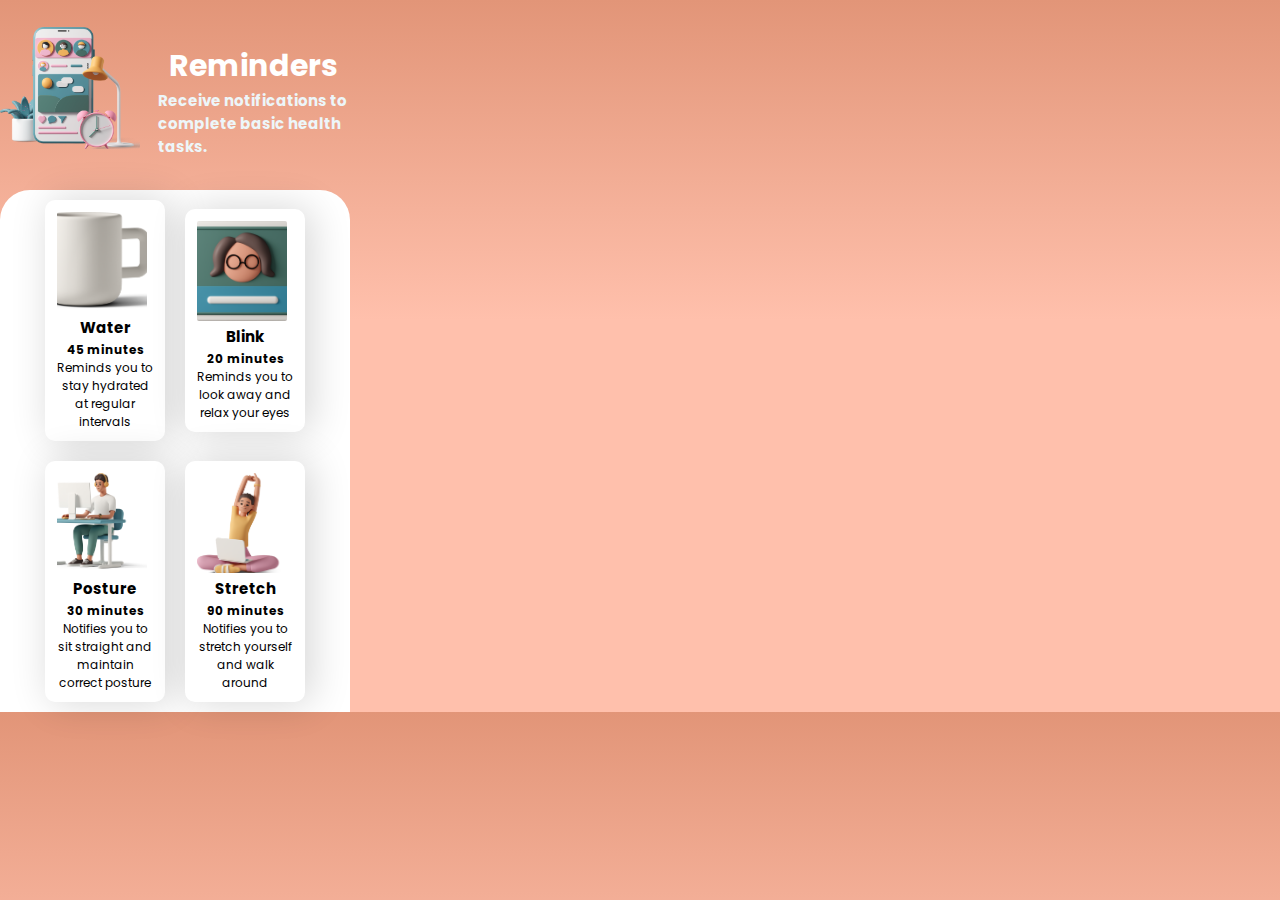
<file: reminders.html>
<!DOCTYPE html>
<html lang="en">
<head>
    <meta charset="UTF-8">
    <meta http-equiv="X-UA-Compatible" content="IE=edge">
    <meta name="viewport" content="width=device-width, initial-scale=1.0">
    <title>Home Page</title>
    <link rel="stylesheet" href="reminders.css">
    <link rel="preconnect" href="https://fonts.googleapis.com">
    <link rel="preconnect" href="https://fonts.gstatic.com" crossorigin>
    <link href="https://fonts.googleapis.com/css2?family=Poppins:wght@300&display=swap" rel="stylesheet">
</head>
<body>
<a href="./home.html">
    <div class="header">
        <div class="image">
            <img src="assets/reminder.png" alt="header"/>
        </div>
        <div class="header-content">
            <div class="title">Reminders</div>
            <div class="description">Receive notifications to complete basic health tasks.</div>
        </div>
    </div>
</a>

<div class="container">
    <a href="#">
        <div class="card">
            <div class="icon">
                <img src="./assets/water.png" alt=""/>
            </div>
            <div class="card-content">
                <div class="card-content-heading">Water</div>
                <div class="card-content-time">45 minutes</div>
                <div class="card-content-description">Reminds you to stay hydrated at regular intervals</div>
            </div>
        </div>
    </a>

    <a href="./reminders.html">
        <div class="card">
            <div class="icon">
                <img src="./assets/glasses.png" alt=""/>
            </div>
            <div class="card-content">
                <div class="card-content-heading">Blink</div>
                <div class="card-content-time">20 minutes</div>
                <div class="card-content-description">Reminds you to look away and relax your eyes</div>
            </div>
        </div>
    </a>

    <a href="#">
        <div class="card">
            <div class="icon">
                <img src="./assets/posture.png" alt=""/>
            </div>
            <div class="card-content">
                <div class="card-content-heading">Posture</div>
                <div class="card-content-time">30 minutes</div>
                <div class="card-content-description">Notifies you to sit straight and maintain correct posture</div>
            </div>
        </div>
    </a>

    <a href="#">
        <div class="card">
            <div class="icon">
                <img src="./assets/stretch.png" alt=""/>
            </div>
            <div class="card-content">
                <div class="card-content-heading">Stretch</div>
                <div class="card-content-time">90 minutes</div>
                <div class="card-content-description">Notifies you to stretch yourself and walk around</div>
            </div>
        </div>
    </a>

</div>
</body>
</html>
</file>
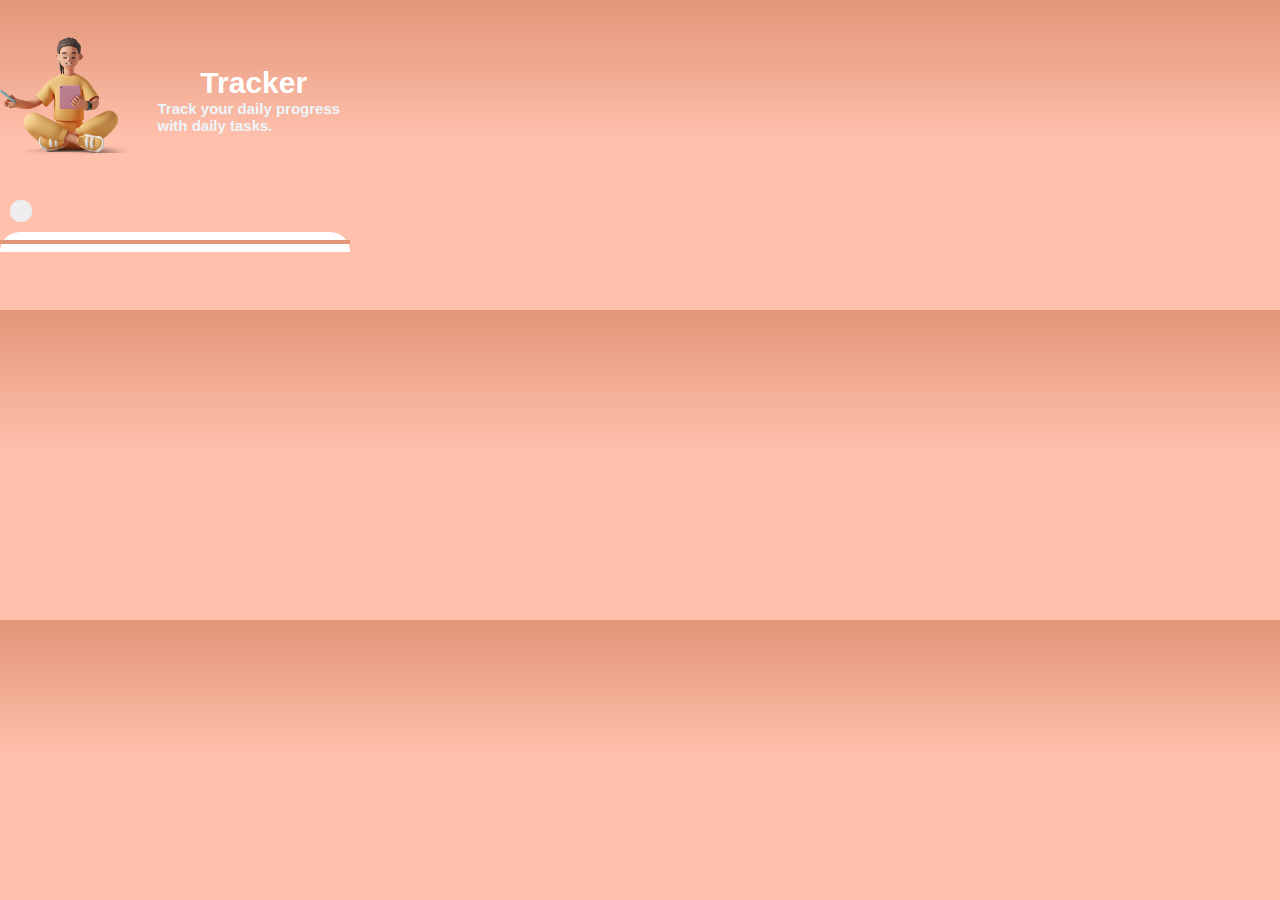
<file: tracker.html>
<!DOCTYPE html>
<html>
<head>
    <link rel="stylesheet" type="text/css" href="tracker.css">
</head>
<body>


<a href="./home.html">
    <div class="header">
        <div class="image">
            <img src="assets/tracker.png" alt="header"/>
        </div>
        <div class="header-content">
            <div class="title">Tracker</div>
            <div class="description">Track your daily progress with daily tasks.</div>
        </div>
    </div>
</a>

<button id="dateLabel"></button>

<div class="container">
    <div id="add-buttons-here"></div>
    <hr>
    <div id="add-grid"></div>
</div>

<script src="script.js"></script>
</body>
</html>
</file>
<file: homepage.css>
@import url("https://fonts.googleapis.com/css2?family=Poppins:wght@300&display=swap");
@import url("https://fonts.googleapis.com/css2?family=Merienda:wght@700&display=swap");
* {
  margin: 0;
  padding: 0;
}

html,
body {
  overflow-x: hidden;
  height: 100%;
}

section {
  position: relative;
  width: 100%;
  height: 100%;
}
section::after {
  position: absolute;
  bottom: 0;
  left: 0;
  content: "";
  width: 100%;
  height: 80%;
  background: -webkit-linear-gradient(
    top,
    rgba(0, 0, 0, 0) 0,
    rgba(0, 0, 0, 0.8) 80%,
    rgba(0, 0, 0, 0.8) 100%
  );
  background: linear-gradient(
    to bottom,
    rgba(0, 0, 0, 0) 0,
    rgba(0, 0, 0, 0.8) 80%,
    rgba(0, 0, 0, 0.8) 100%
  );
}
section h1 {
  position: absolute;
  top: 30%;
  left: 50%;
  z-index: 2;
  -webkit-transform: translate(-50%, -50%);
  transform: translate(-50%, -50%);
  color: #fff;
  font: normal 300 100px/1 "Merienda", cursive;
  text-align: center;
  white-space: nowrap;
}

section h3 {
  position: absolute;
  top: 45%;
  left: 50%;
  z-index: 2;
  -webkit-transform: translate(-50%, -50%);
  transform: translate(-50%, -50%);
  color: #fff;
  font: normal 350 40px/1 "Poppins", sans-serif;
  font-weight: 900;
  font-style: bold;
  text-align: center;
  white-space: nowrap;
}

.button {
  position: absolute;
  top: 53%;
  left: 50%;
  z-index: 2;
  -webkit-transform: translate(-50%, -50%);
  transform: translate(-50%, -50%);
  font: normal 350 30px/1 "Poppins", sans-serif;
  font-weight: 900;
  font-style: bold;
  padding: 0.2em;
  color: white;
  cursor: pointer;
  background: rgba(255, 255, 255, 0.25);
  box-shadow: 0 8px 32px 0 rgba(31, 38, 135, 0.37);
  backdrop-filter: blur(20px);
  -webkit-backdrop-filter: blur(20px);
  border-radius: 10px;
  border: 1px solid rgba(255, 255, 255, 0.18);
  text-align: center;
  white-space: nowrap;
}

.middle {
  font-family: "Merienda", cursive;
}

section h4 {
  position: absolute;
  top: 68%;
  left: 50%;
  z-index: 2;
  -webkit-transform: translate(-50%, -50%);
  transform: translate(-50%, -50%);
  color: #fff;
  font: normal 200 20px/1 "Poppins", sans-serif;
  line-height: 120%;
  text-align: center;
  justify-content: center;
  flex-direction: inherit;
  text-align: center;
  white-space: nowrap;
}

#section01 {
  background: url(https://images.unsplash.com/photo-1549890762-0a3f8933bc76?ixlib=rb-1.2.1&ixid=MnwxMjA3fDB8MHxwaG90by1wYWdlfHx8fGVufDB8fHx8&auto=format&fit=crop&w=1936&q=80)
    center center / cover no-repeat;
}
#section02 {
  background: url(https://images.unsplash.com/photo-1610969524113-bae462bb3892?ixlib=rb-1.2.1&ixid=MnwxMjA3fDB8MHxwaG90by1wYWdlfHx8fGVufDB8fHx8&auto=format&fit=crop&w=870&q=80)
    center center / cover no-repeat;
}
#section03 {
  background: url(https://images.unsplash.com/photo-1536623975707-c4b3b2af565d?ixlib=rb-1.2.1&ixid=MnwxMjA3fDB8MHxwaG90by1wYWdlfHx8fGVufDB8fHx8&auto=format&fit=crop&w=1170&q=80)
    center center / cover no-repeat;
}
#section04 {
  background: url(https://images.unsplash.com/photo-1499946981954-e7f4b234d7fa?ixlib=rb-1.2.1&ixid=MnwxMjA3fDB8MHxwaG90by1wYWdlfHx8fGVufDB8fHx8&auto=format&fit=crop&w=1170&q=80)
    center center / cover no-repeat;
}
#section05 {
  background: url(https://images.unsplash.com/photo-1582213782179-e0d53f98f2ca?ixlib=rb-1.2.1&ixid=MnwxMjA3fDB8MHxwaG90by1wYWdlfHx8fGVufDB8fHx8&auto=format&fit=crop&w=2070&q=80)
    center center / cover no-repeat;
}
.demo a {
  position: absolute;
  bottom: 20px;
  left: 48%;
  z-index: 2;
  display: inline-block;
  -webkit-transform: translate(0, -50%);
  transform: translate(0, -50%);
  color: #fff;
  font: normal 400 20px/1 "Josefin Sans", sans-serif;
  letter-spacing: 0.1em;
  text-decoration: none;
  transition: opacity 0.3s;
}
.demo a:hover {
  opacity: 0.5;
}

#section01 a {
  padding-top: 60px;
}
#section01 a span {
  position: absolute;
  top: 0;
  left: 50%;
  width: 24px;
  height: 24px;
  margin-left: -10px;
  border-left: 1px solid #fff;
  border-bottom: 1px solid #fff;
  -webkit-transform: rotate(-45deg);
  transform: rotate(-45deg);
  box-sizing: border-box;
}

#section02 a {
  padding-top: 60px;
}
#section02 a span {
  position: absolute;
  top: 0;
  left: 50%;
  width: 46px;
  height: 46px;
  margin-left: -23px;
  border: 1px solid #fff;
  border-radius: 100%;
  box-sizing: border-box;
}
#section02 a span::after {
  position: absolute;
  top: 50%;
  left: 50%;
  content: "";
  width: 16px;
  height: 16px;
  margin: -12px 0 0 -8px;
  border-left: 1px solid #fff;
  border-bottom: 1px solid #fff;
  -webkit-transform: rotate(-45deg);
  transform: rotate(-45deg);
  box-sizing: border-box;
}

#section03 a {
  padding-top: 60px;
}
#section03 a span {
  position: absolute;
  top: 0;
  left: 50%;
  width: 46px;
  height: 46px;
  margin-left: -23px;
  border: 1px solid #fff;
  border-radius: 100%;
  box-sizing: border-box;
}
#section03 a span::after {
  position: absolute;
  top: 50%;
  left: 50%;
  content: "";
  width: 16px;
  height: 16px;
  margin: -12px 0 0 -8px;
  border-left: 1px solid #fff;
  border-bottom: 1px solid #fff;
  -webkit-transform: rotate(-45deg);
  transform: rotate(-45deg);
  box-sizing: border-box;
}
#section03 a span::before {
  position: absolute;
  top: 0;
  left: 0;
  z-index: -1;
  content: "";
  width: 44px;
  height: 44px;
  box-shadow: 0 0 0 0 rgba(255, 255, 255, 0.1);
  border-radius: 100%;
  opacity: 0;
  -webkit-animation: sdb03 3s infinite;
  animation: sdb03 3s infinite;
  box-sizing: border-box;
}
@-webkit-keyframes sdb03 {
  0% {
    opacity: 0;
  }
  30% {
    opacity: 1;
  }
  60% {
    box-shadow: 0 0 0 60px rgba(255, 255, 255, 0.1);
    opacity: 0;
  }
  100% {
    opacity: 0;
  }
}
@keyframes sdb03 {
  0% {
    opacity: 0;
  }
  30% {
    opacity: 1;
  }
  60% {
    box-shadow: 0 0 0 60px rgba(255, 255, 255, 0.1);
    opacity: 0;
  }
  100% {
    opacity: 0;
  }
}

#section04 a {
  padding-top: 60px;
}
#section04 a span {
  position: absolute;
  top: 0;
  left: 50%;
  width: 24px;
  height: 24px;
  margin-left: -12px;
  border-left: 1px solid #fff;
  border-bottom: 1px solid #fff;
  -webkit-transform: rotate(-45deg);
  transform: rotate(-45deg);
  -webkit-animation: sdb04 2s infinite;
  animation: sdb04 2s infinite;
  box-sizing: border-box;
}
@-webkit-keyframes sdb04 {
  0% {
    -webkit-transform: rotate(-45deg) translate(0, 0);
  }
  20% {
    -webkit-transform: rotate(-45deg) translate(-10px, 10px);
  }
  40% {
    -webkit-transform: rotate(-45deg) translate(0, 0);
  }
}
@keyframes sdb04 {
  0% {
    transform: rotate(-45deg) translate(0, 0);
  }
  20% {
    transform: rotate(-45deg) translate(-10px, 10px);
  }
  40% {
    transform: rotate(-45deg) translate(0, 0);
  }
}

#section05 a {
  padding-top: 70px;
  color: white;
}
#section05 a span {
  position: absolute;
  top: 0;
  left: 50%;
  width: 24px;
  height: 24px;
  margin-left: -12px;
  border-left: 1px solid #fff;
  border-bottom: 1px solid #fff;
  -webkit-transform: rotate(-45deg);
  transform: rotate(-45deg);
  -webkit-animation: sdb05 1.5s infinite;
  animation: sdb05 1.5s infinite;
  box-sizing: border-box;
}
@-webkit-keyframes sdb05 {
  0% {
    -webkit-transform: rotate(-45deg) translate(0, 0);
    opacity: 0;
  }
  50% {
    opacity: 1;
  }
  100% {
    -webkit-transform: rotate(-45deg) translate(-20px, 20px);
    opacity: 0;
  }
}
@keyframes sdb05 {
  0% {
    transform: rotate(-45deg) translate(0, 0);
    opacity: 0;
  }
  50% {
    opacity: 1;
  }
  100% {
    transform: rotate(-45deg) translate(-20px, 20px);
    opacity: 0;
  }
}
a {
  text-decoration: none;
  color: white;
  font-size: 25px;
}

a:hover {
  color: black;
}

.space {
  height: 30rem;

  text-align: center;

  font-family: Sofia;
}

.space img {
  width: 10rem;

  height: 10rem;

  border-radius: 50%;

  margin: 40px;
}

footer {
  /* background-color: #006d77; */
  background: url(https://images.unsplash.com/photo-1565768502425-079460b64877?ixlib=rb-1.2.1&ixid=MnwxMjA3fDB8MHxwaG90by1wYWdlfHx8fGVufDB8fHx8&auto=format&fit=crop&w=870&q=80)
    center center / cover no-repeat;

  text-align: center;

  padding-bottom: 15px;
}
.sm-handle {
  display: flex;
  padding-top: 2rem;
  justify-content: center;
}

.sm-button {
  margin: 0px 10px 0px;
  border: 1px solid #bababa;
  border-radius: 100%;
  width: 3rem;
  height: 3rem;
  display: flex;
  align-items: center;
  justify-content: center;
  cursor: pointer;
}

.sm-button:hover {
  background: #edf6f9;
}

.fab {
  color: #fff;
  font-size: 16px;
}

.footer-heading {
  font-size: 60px;
  font-family: "Merienda", sans-serif;
}

.footer-links {
  text-align: center;
  color: white;
  letter-spacing: 1.5px;
  word-spacing: 2px;
}

.menu-title {
  margin-bottom: 10px;
  font-size: 20px;
  font-family: "Poppins", sans-serif;
}

.menu {
  margin-bottom: 20px;
  margin-top: 10px;
}

.menu-links,
.other-links {
  display: block;
  color: #d5d5d5;
  cursor: pointer;
}

.copyright {
  font-size: 20px;
  color: white;
  letter-spacing: 1.5px;
  word-spacing: 2px;
  font-family: "Poppins", sans-serif;
}

.copyright a {
  color: #fff;
  font-size: 20px;
  cursor: pointer;
  font-family: "Poppins", sans-serif;
}

@media (max-width: 559px) {
  body {
    text-align: center;
  }
  .footer-links {
    grid-template-columns: 1fr;
  }

  section h1 {
    font-size: 2.5rem;
  }

  section h3 {
    font-size: 0.85rem;
  }

  section h4 {
    width: 100%;
    font-size: 0.9rem;
    white-space: inherit;
  }

  #section01 a {
    left: 42%;
  }

  #section02 a {
    left: 42%;
  }

  #section03 a {
    left: 42%;
  }

  #section04 a {
    left: 42%;
  }

  #section05 a {
    left: 42%;
  }

  .button {
    font-size: 20px;
  }
}
</file>
<file: helpline.css>
@import url("https://fonts.googleapis.com/css2?family=Poppins:wght@300&display=swap");
@import url("https://fonts.googleapis.com/css2?family=Merienda:wght@700&display=swap");

* {
  margin: 0;
  padding: 0;
  -webkit-box-sizing: border-box;
  box-sizing: border-box;
  font-family: "Poppins", sans-serif;
}

body {
  display: flex;
  flex-direction: column;
  justify-content: space-around;
  align-items: center;
  background-image: url("https://images.pexels.com/photos/346696/pexels-photo-346696.jpeg?auto=compress&cs=tinysrgb&dpr=2&h=650&w=940");
  background-size: cover;
  background-repeat: no-repeat;
  background-position: center center;
  min-height: 100vh;
  padding: 20px;
}

p {
  color: #c26544;
  font-weight: 900;
  font-size: 25px;
}

.block-effect {
  font-size: calc(8px + 6vw);
}

.block-reveal {
  --t: calc(var(--td) + var(--d));

  position: relative;
  overflow: hidden;

  animation: revealBlock 0s var(--t) forwards;
  font-family: "Merienda", cursive;
}

.block-reveal::after {
  content: "";

  width: 0%;
  height: 100%;

  position: absolute;
  top: 0;
  left: 0;

  background: var(--bc);
  animation: revealingIn var(--td) var(--d) forwards,
    revealingOut var(--td) var(--t) forwards;
}

@keyframes revealBlock {
  100% {
    color: #0f0f0f;
  }
}

@keyframes revealingIn {
  0% {
    width: 0;
  }

  100% {
    width: 100%;
  }
}

@keyframes revealingOut {
  0% {
    transform: translateX(0);
  }

  100% {
    transform: translateX(100%);
  }
}

h1 {
  font-size: 2.5rem;
  font-weight: normal;
  text-align: center;
  margin: 1rem;
}

.tagline {
  font-size: 1.5rem;
  font-weight: normal;
  text-align: center;
  margin: 1rem;
}

.wrapper {
  width: 90%;
  margin: 0 auto;
  max-width: 80rem;
}

.cols {
  display: -webkit-box;
  display: -ms-flexbox;
  display: flex;
  -ms-flex-wrap: wrap;
  flex-wrap: wrap;
  -webkit-box-pack: center;
  -ms-flex-pack: center;
  justify-content: center;
}

.col {
  width: calc(25% - 2rem);
  margin: 1rem;
  cursor: pointer;
}

.container {
  -webkit-transform-style: preserve-3d;
  transform-style: preserve-3d;
  -webkit-perspective: 1000px;
  perspective: 1000px;
}

.front,
.back {
  background-size: cover;
  box-shadow: 0 4px 8px 0 rgba(0, 0, 0, 0.25);
  border-radius: 10px;
  background-position: center;
  -webkit-transition: -webkit-transform 0.7s cubic-bezier(0.4, 0.2, 0.2, 1);
  transition: -webkit-transform 0.7s cubic-bezier(0.4, 0.2, 0.2, 1);
  -o-transition: transform 0.7s cubic-bezier(0.4, 0.2, 0.2, 1);
  transition: transform 0.7s cubic-bezier(0.4, 0.2, 0.2, 1);
  transition: transform 0.7s cubic-bezier(0.4, 0.2, 0.2, 1),
    -webkit-transform 0.7s cubic-bezier(0.4, 0.2, 0.2, 1);
  -webkit-backface-visibility: hidden;
  backface-visibility: hidden;
  text-align: center;
  min-height: 280px;
  height: auto;
  border-radius: 10px;
  color: #fff;
  font-size: 1.5rem;
}

.back {
  background: #ffddd2;
}

.front:after {
  position: absolute;
  top: 0;
  left: 0;
  z-index: 1;
  width: 100%;
  height: 100%;
  content: "";
  display: block;
  opacity: 0.6;
  background-color: #000;
  -webkit-backface-visibility: hidden;
  backface-visibility: hidden;
  border-radius: 10px;
}
.container:hover .front,
.container:hover .back {
  -webkit-transition: -webkit-transform 0.7s cubic-bezier(0.4, 0.2, 0.2, 1);
  transition: -webkit-transform 0.7s cubic-bezier(0.4, 0.2, 0.2, 1);
  -o-transition: transform 0.7s cubic-bezier(0.4, 0.2, 0.2, 1);
  transition: transform 0.7s cubic-bezier(0.4, 0.2, 0.2, 1);
  transition: transform 0.7s cubic-bezier(0.4, 0.2, 0.2, 1),
    -webkit-transform 0.7s cubic-bezier(0.4, 0.2, 0.2, 1);
}

.back {
  position: absolute;
  top: 0;
  left: 0;
  width: 100%;
}

.inner {
  -webkit-transform: translateY(-50%) translateZ(60px) scale(0.94);
  transform: translateY(-50%) translateZ(60px) scale(0.94);
  top: 50%;
  position: absolute;
  left: 0;
  width: 100%;
  padding: 2rem;
  -webkit-box-sizing: border-box;
  box-sizing: border-box;
  outline: 1px solid transparent;
  -webkit-perspective: inherit;
  perspective: inherit;
  z-index: 2;
}

.container .back {
  -webkit-transform: rotateY(180deg);
  transform: rotateY(180deg);
  -webkit-transform-style: preserve-3d;
  transform-style: preserve-3d;
}

.container .front {
  -webkit-transform: rotateY(0deg);
  transform: rotateY(0deg);
  -webkit-transform-style: preserve-3d;
  transform-style: preserve-3d;
}

.container:hover .back {
  -webkit-transform: rotateY(0deg);
  transform: rotateY(0deg);
  -webkit-transform-style: preserve-3d;
  transform-style: preserve-3d;
}

.container:hover .front {
  -webkit-transform: rotateY(-180deg);
  transform: rotateY(-180deg);
  -webkit-transform-style: preserve-3d;
  transform-style: preserve-3d;
}

.pose-title {
  font-size: 2rem;
  margin-bottom: 2rem;
  position: relative;
  font-weight: 900;
}

.pose-title:after {
  content: "";
  width: 4rem;
  height: 2px;
  position: absolute;
  background: #c6d4df;
  display: block;
  left: 0;
  right: 0;
  margin: 0 auto;
  bottom: -0.75rem;
  font-weight: 900;
}

.front .inner span {
  color: rgba(255, 255, 255, 0.7);
  font-weight: 300;
}

@media screen and (max-width: 64rem) {
  .col {
    width: calc(33.333333% - 2rem);
  }
}

@media screen and (max-width: 48rem) {
  .col {
    width: calc(50% - 2rem);
  }
}

@media screen and (max-width: 32rem) {
  .col {
    width: 100%;
    margin: 0 0 2rem 0;
  }
}
</file>
<file: home.css>
/* Home Page */

body{
    width: 350px;
    font-family: 'Poppins', sans-serif;
    min-height: 300px;
    /*background-color: #006d77;*/
    background: rgb(131,197,190);
    background: linear-gradient(180deg, rgba(131,197,190,1) 0%, rgba(0,109,119,1) 30%);
    background-position: center; /* Center the image */
    background-size: cover; /* Resize the background image to cover the entire container */
    margin: 10px 0 0 0;
    padding: 0;
}

.container{
    display: flex;
    align-items: center;
    flex-direction: row;
    flex-wrap: wrap;
    justify-content: center;
    background-color: white;
    height: 400px;
    top: 20px;
    border-top-left-radius: 30px;
    border-top-right-radius: 30px;
    /*border: 2px solid black;*/
}

a{
    text-decoration: none;
    padding: 0;
}

.header{
    display: flex;
    flex-direction: row;
    width: 100%;
    align-items: center;
    justify-content: center;
    /*background-image: linear-gradient(to top, #fad0c4 0%, #ffd1ff 100%);*/
}

.header .image{
    width: 40%;
}

.header .image img{
    width: 100%;
}

.header .header-content{
    width: 55%;
    display: flex;
    flex-direction: column;
}

.header .header-content .title{
    font-size: 30px;
    font-weight: bold;
    color: white;
}

.header .header-content .description{
    font-size: 15px;
    font-weight: bold;
    color: #edf6f9;
}

.card{
    display: flex;
    width: 100px;
    flex-direction: column;
    justify-content: space-between;
    /*align-items: center;*/
    margin: 10px;
    padding: 10px;
    border-radius: 10px;
    -webkit-box-shadow: 6px 0px 39px 1px rgba(0,0,0,0.16);
    -moz-box-shadow: 6px 0px 39px 1px rgba(0,0,0,0.16);
    box-shadow: 6px 0px 39px 1px rgba(0,0,0,0.16);
    /*background-image: linear-gradient( 135deg, #FFD3A5 10%, #FD6585 100%);*/
    /*background-image: linear-gradient(to top, #fad0c4 0%, #ffd1ff 100%);*/
    /*background-image: linear-gradient( 135deg, #C2FFD8 10%, #465EFB 100%);*/
    background-color: white;
    color: black;
    /*border: 1px solid #83c5be;*/
}

.card:hover{
    background-color: #ffddd2;
}

.icon{
    display: flex;
    flex-direction: column;
    width: 90%;
    /*background-color: #83c5be;*/
    padding: 2px;
    border-radius: 5px;
}

.icon img{
    height: 100px;
    border-radius: 2px;
    object-fit: cover;
    object-position: top;
}

.card-content{
    display: flex;
    flex-direction: column;
    justify-content: center;
    align-items: center;
}

.card-content-heading{
    display: flex;
    font-size: 15px;
    font-weight: bold;
    padding: 5px;
}

.card-content-description{
    display: flex;
    font-size: 15px;
    text-align: right;
}
</file>
<file: meditation-page.css>
@import url("https://fonts.googleapis.com/css2?family=Poppins:wght@300&display=swap");
@import url("https://fonts.googleapis.com/css2?family=Merienda:wght@700&display=swap");

* {
  margin: 0;
  padding: 0;
  -webkit-box-sizing: border-box;
  box-sizing: border-box;
  font-family: "Poppins", sans-serif;
}

body {
  display: flex;
  flex-direction: column;
  justify-content: space-around;
  align-items: center;
  background-image: url("https://images.unsplash.com/photo-1505533542167-8c89838bb19e?ixlib=rb-1.2.1&ixid=MnwxMjA3fDB8MHxwaG90by1wYWdlfHx8fGVufDB8fHx8&auto=format&fit=crop&w=1770&q=80");
  background-size: cover;
  background-repeat: no-repeat;
  background-position: center center;
  min-height: 100vh;
  padding: 20px;
}

p {
  color: #006d77;
  font-weight: 900;
  font-size: 18px;
}

.block-effect {
  font-size: calc(8px + 6vw);
}

.block-reveal {
  --t: calc(var(--td) + var(--d));

  position: relative;
  overflow: hidden;

  animation: revealBlock 0s var(--t) forwards;
  font-family: "Merienda", cursive;
}

.block-reveal::after {
  content: "";

  width: 0%;
  height: 100%;

  position: absolute;
  top: 0;
  left: 0;

  background: var(--bc);
  animation: revealingIn var(--td) var(--d) forwards,
    revealingOut var(--td) var(--t) forwards;
}

@keyframes revealBlock {
  100% {
    color: #0f0f0f;
  }
}

@keyframes revealingIn {
  0% {
    width: 0;
  }

  100% {
    width: 100%;
  }
}

@keyframes revealingOut {
  0% {
    transform: translateX(0);
  }

  100% {
    transform: translateX(100%);
  }
}

h1 {
  font-size: 2.5rem;
  font-weight: normal;
  text-align: center;
  margin: 1rem;
}

.tagline {
  font-size: 1.5rem;
  font-weight: normal;
  text-align: center;
  margin: 1rem;
}

.wrapper {
  width: 90%;
  margin: 0 auto;
  max-width: 80rem;
}

.cols {
  display: -webkit-box;
  display: -ms-flexbox;
  display: flex;
  -ms-flex-wrap: wrap;
  flex-wrap: wrap;
  -webkit-box-pack: center;
  -ms-flex-pack: center;
  justify-content: center;
}

.col {
  width: calc(25% - 2rem);
  margin: 1rem;
  cursor: pointer;
}

.container {
  -webkit-transform-style: preserve-3d;
  transform-style: preserve-3d;
  -webkit-perspective: 1000px;
  perspective: 1000px;
}

.front,
.back {
  background-size: cover;
  box-shadow: 0 4px 8px 0 rgba(0, 0, 0, 0.25);
  border-radius: 10px;
  background-position: center;
  -webkit-transition: -webkit-transform 0.7s cubic-bezier(0.4, 0.2, 0.2, 1);
  transition: -webkit-transform 0.7s cubic-bezier(0.4, 0.2, 0.2, 1);
  -o-transition: transform 0.7s cubic-bezier(0.4, 0.2, 0.2, 1);
  transition: transform 0.7s cubic-bezier(0.4, 0.2, 0.2, 1);
  transition: transform 0.7s cubic-bezier(0.4, 0.2, 0.2, 1),
    -webkit-transform 0.7s cubic-bezier(0.4, 0.2, 0.2, 1);
  -webkit-backface-visibility: hidden;
  backface-visibility: hidden;
  text-align: center;
  min-height: 280px;
  height: auto;
  border-radius: 10px;
  color: #fff;
  font-size: 1.5rem;
}

.back {
  background: #83c5be;
}

.front:after {
  position: absolute;
  top: 0;
  left: 0;
  z-index: 1;
  width: 100%;
  height: 100%;
  content: "";
  display: block;
  opacity: 0.6;
  background-color: #000;
  -webkit-backface-visibility: hidden;
  backface-visibility: hidden;
  border-radius: 10px;
}
.container:hover .front,
.container:hover .back {
  -webkit-transition: -webkit-transform 0.7s cubic-bezier(0.4, 0.2, 0.2, 1);
  transition: -webkit-transform 0.7s cubic-bezier(0.4, 0.2, 0.2, 1);
  -o-transition: transform 0.7s cubic-bezier(0.4, 0.2, 0.2, 1);
  transition: transform 0.7s cubic-bezier(0.4, 0.2, 0.2, 1);
  transition: transform 0.7s cubic-bezier(0.4, 0.2, 0.2, 1),
    -webkit-transform 0.7s cubic-bezier(0.4, 0.2, 0.2, 1);
}

.back {
  position: absolute;
  top: 0;
  left: 0;
  width: 100%;
}

.inner {
  -webkit-transform: translateY(-50%) translateZ(60px) scale(0.94);
  transform: translateY(-50%) translateZ(60px) scale(0.94);
  top: 50%;
  position: absolute;
  left: 0;
  width: 100%;
  padding: 2rem;
  -webkit-box-sizing: border-box;
  box-sizing: border-box;
  outline: 1px solid transparent;
  -webkit-perspective: inherit;
  perspective: inherit;
  z-index: 2;
}

.container .back {
  -webkit-transform: rotateY(180deg);
  transform: rotateY(180deg);
  -webkit-transform-style: preserve-3d;
  transform-style: preserve-3d;
}

.container .front {
  -webkit-transform: rotateY(0deg);
  transform: rotateY(0deg);
  -webkit-transform-style: preserve-3d;
  transform-style: preserve-3d;
}

.container:hover .back {
  -webkit-transform: rotateY(0deg);
  transform: rotateY(0deg);
  -webkit-transform-style: preserve-3d;
  transform-style: preserve-3d;
}

.container:hover .front {
  -webkit-transform: rotateY(-180deg);
  transform: rotateY(-180deg);
  -webkit-transform-style: preserve-3d;
  transform-style: preserve-3d;
}

.pose-title {
  font-size: 2rem;
  margin-bottom: 2rem;
  position: relative;
  font-weight: 900;
}

.pose-title:after {
  content: "";
  width: 4rem;
  height: 2px;
  position: absolute;
  background: #c6d4df;
  display: block;
  left: 0;
  right: 0;
  margin: 0 auto;
  bottom: -0.75rem;
  font-weight: 900;
}

.front .inner span {
  color: rgba(255, 255, 255, 0.7);
  font-weight: 300;
}

@media screen and (max-width: 64rem) {
  .col {
    width: calc(33.333333% - 2rem);
  }
}

@media screen and (max-width: 48rem) {
  .col {
    width: calc(50% - 2rem);
  }
}

@media screen and (max-width: 32rem) {
  .col {
    width: 100%;
    margin: 0 0 2rem 0;
  }
}
</file>
<file: mind-corner.css>
@import url("https://fonts.googleapis.com/css2?family=Poppins:wght@300&display=swap");
@import url("https://fonts.googleapis.com/css2?family=Merienda:wght@700&display=swap");

* {
  margin: 0;
  padding: 0;
  -webkit-box-sizing: border-box;
  box-sizing: border-box;
  font-family: "Poppins", sans-serif;
}

body {
  display: flex;
  flex-direction: column;
  justify-content: space-around;
  align-items: center;
  background-image: url("https://images.unsplash.com/photo-1529697216570-f48ef8f6b2dd?ixlib=rb-1.2.1&ixid=MnwxMjA3fDB8MHxwaG90by1wYWdlfHx8fGVufDB8fHx8&auto=format&fit=crop&w=870&q=80");
  background-size: cover;
  background-repeat: no-repeat;
  background-position: center center;
  min-height: 100vh;
  padding: 20px;
}

p {
  color: #c26544;
  font-weight: 900;
  font-size: 16px;
}

.block-effect {
  font-size: calc(8px + 6vw);
}

.block-reveal {
  --t: calc(var(--td) + var(--d));

  position: relative;
  overflow: hidden;

  animation: revealBlock 0s var(--t) forwards;
  font-family: "Merienda", cursive;
}

.block-reveal::after {
  content: "";

  width: 0%;
  height: 100%;

  position: absolute;
  top: 0;
  left: 0;

  background: var(--bc);
  animation: revealingIn var(--td) var(--d) forwards,
    revealingOut var(--td) var(--t) forwards;
}

@keyframes revealBlock {
  100% {
    color: #0f0f0f;
  }
}

@keyframes revealingIn {
  0% {
    width: 0;
  }

  100% {
    width: 100%;
  }
}

@keyframes revealingOut {
  0% {
    transform: translateX(0);
  }

  100% {
    transform: translateX(100%);
  }
}

h1 {
  font-size: 2.5rem;
  font-weight: normal;
  text-align: center;
  margin: 1rem;
}

.tagline {
  font-size: 1.5rem;
  font-weight: normal;
  text-align: center;
  margin: 1rem;
}

.wrapper {
  width: 90%;
  margin: 0 auto;
  max-width: 80rem;
}

.cols {
  display: -webkit-box;
  display: -ms-flexbox;
  display: flex;
  -ms-flex-wrap: wrap;
  flex-wrap: wrap;
  -webkit-box-pack: center;
  -ms-flex-pack: center;
  justify-content: center;
}

.col {
  width: calc(25% - 2rem);
  margin: 1rem;
  cursor: pointer;
}

.container {
  -webkit-transform-style: preserve-3d;
  transform-style: preserve-3d;
  -webkit-perspective: 1000px;
  perspective: 1000px;
}

.front,
.back {
  background-size: cover;
  box-shadow: 0 4px 8px 0 rgba(0, 0, 0, 0.25);
  border-radius: 10px;
  background-position: center;
  -webkit-transition: -webkit-transform 0.7s cubic-bezier(0.4, 0.2, 0.2, 1);
  transition: -webkit-transform 0.7s cubic-bezier(0.4, 0.2, 0.2, 1);
  -o-transition: transform 0.7s cubic-bezier(0.4, 0.2, 0.2, 1);
  transition: transform 0.7s cubic-bezier(0.4, 0.2, 0.2, 1);
  transition: transform 0.7s cubic-bezier(0.4, 0.2, 0.2, 1),
    -webkit-transform 0.7s cubic-bezier(0.4, 0.2, 0.2, 1);
  -webkit-backface-visibility: hidden;
  backface-visibility: hidden;
  text-align: center;
  min-height: 280px;
  height: auto;
  border-radius: 10px;
  color: #fff;
  font-size: 1.5rem;
}

.back {
  background: #ffddd2;
}

.front:after {
  position: absolute;
  top: 0;
  left: 0;
  z-index: 1;
  width: 100%;
  height: 100%;
  content: "";
  display: block;
  opacity: 0.6;
  background-color: #000;
  -webkit-backface-visibility: hidden;
  backface-visibility: hidden;
  border-radius: 10px;
}
.container:hover .front,
.container:hover .back {
  -webkit-transition: -webkit-transform 0.7s cubic-bezier(0.4, 0.2, 0.2, 1);
  transition: -webkit-transform 0.7s cubic-bezier(0.4, 0.2, 0.2, 1);
  -o-transition: transform 0.7s cubic-bezier(0.4, 0.2, 0.2, 1);
  transition: transform 0.7s cubic-bezier(0.4, 0.2, 0.2, 1);
  transition: transform 0.7s cubic-bezier(0.4, 0.2, 0.2, 1),
    -webkit-transform 0.7s cubic-bezier(0.4, 0.2, 0.2, 1);
}

.back {
  position: absolute;
  top: 0;
  left: 0;
  width: 100%;
}

.inner {
  -webkit-transform: translateY(-50%) translateZ(60px) scale(0.94);
  transform: translateY(-50%) translateZ(60px) scale(0.94);
  top: 50%;
  position: absolute;
  left: 0;
  width: 100%;
  padding: 2rem;
  -webkit-box-sizing: border-box;
  box-sizing: border-box;
  outline: 1px solid transparent;
  -webkit-perspective: inherit;
  perspective: inherit;
  z-index: 2;
}

.container .back {
  -webkit-transform: rotateY(180deg);
  transform: rotateY(180deg);
  -webkit-transform-style: preserve-3d;
  transform-style: preserve-3d;
}

.container .front {
  -webkit-transform: rotateY(0deg);
  transform: rotateY(0deg);
  -webkit-transform-style: preserve-3d;
  transform-style: preserve-3d;
}

.container:hover .back {
  -webkit-transform: rotateY(0deg);
  transform: rotateY(0deg);
  -webkit-transform-style: preserve-3d;
  transform-style: preserve-3d;
}

.container:hover .front {
  -webkit-transform: rotateY(-180deg);
  transform: rotateY(-180deg);
  -webkit-transform-style: preserve-3d;
  transform-style: preserve-3d;
}

.pose-title {
  font-size: 2rem;
  margin-bottom: 2rem;
  position: relative;
  font-weight: 900;
}

.pose-title:after {
  content: "";
  width: 4rem;
  height: 2px;
  position: absolute;
  background: #c6d4df;
  display: block;
  left: 0;
  right: 0;
  margin: 0 auto;
  bottom: -0.75rem;
  font-weight: 900;
}

.front .inner span {
  color: rgba(255, 255, 255, 0.7);
  font-weight: 300;
}

@media screen and (max-width: 64rem) {
  .col {
    width: calc(33.333333% - 2rem);
  }
}

@media screen and (max-width: 48rem) {
  .col {
    width: calc(50% - 2rem);
  }
}

@media screen and (max-width: 32rem) {
  .col {
    width: 100%;
    margin: 0 0 2rem 0;
  }
}
</file>
<file: reminders.css>
/* Home Page */

body{
    width: 350px;
    font-family: 'Poppins', sans-serif;
    min-height: 300px;
    /*background-color: #006d77;*/
    background: rgb(226,149,120);
    background: linear-gradient(180deg, rgba(226,149,120,1) 0%, rgba(255,192,172,1) 45%);
    background-position: center; /* Center the image */
    background-size: cover; /* Resize the background image to cover the entire container */
    margin: 10px 0 0 0;
    padding: 0;
}

.container{
    display: flex;
    align-items: center;
    flex-direction: row;
    flex-wrap: wrap;
    justify-content: center;
    background-color: white;
    height: auto;
    top: 20px;
    border-top-left-radius: 30px;
    border-top-right-radius: 30px;
    /*border: 2px solid black;*/
}

a{
    text-decoration: none;
    padding: 0;
}

.header{
    display: flex;
    flex-direction: row;
    width: 100%;
    height: 180px;
    align-items: center;
    justify-content: space-between;
    /*background-image: linear-gradient(to top, #fad0c4 0%, #ffd1ff 100%);*/
}

.header .image{
    width: 40%;
}

.header .image img{
    width: 100%;
}

.header .header-content{
    width: 55%;
    display: flex;
    flex-direction: column;
    align-items: center;
    justify-content: center;
}

.header .header-content .title{
    font-size: 30px;
    font-weight: bold;
    color: white;
}

.header .header-content .description{
    font-size: 15px;
    font-weight: bold;
    color: #edf6f9;
}

.card{
    display: flex;
    width: 100px;
    flex-direction: column;
    justify-content: space-between;
    /*align-items: center;*/
    margin: 10px;
    padding: 10px;
    border-radius: 10px;
    -webkit-box-shadow: 6px 0px 39px 1px rgba(0,0,0,0.16);
    -moz-box-shadow: 6px 0px 39px 1px rgba(0,0,0,0.16);
    box-shadow: 6px 0px 39px 1px rgba(0,0,0,0.16);
    background-color: white;
    color: black;
    /*border: 1px solid #83c5be;*/
}

.card:hover{
    background-color: #edf6f9;
}

.icon{
    display: flex;
    flex-direction: column;
    width: 90%;
    /*background-color: #83c5be;*/
    padding: 2px;
    border-radius: 5px;
}

.icon img{
    height: 100px;
    border-radius: 2px;
    object-fit: cover;
    object-position: top;
}

.card-content{
    display: flex;
    flex-direction: column;
    justify-content: center;
    align-items: center;
}

.card-content-heading{
    display: flex;
    font-size: 15px;
    font-weight: bold;
    padding: 2px;
}

.card-content-time{
    display: flex;
    font-size: 12px;
    font-weight: bold;
    text-align: center;
}

.card-content-description{
    display: flex;
    font-size: 12px;
    text-align: center;
}
</file>
<file: tracker.css>
* {
    transition: 0.5s;
}

/* Home Page */

body{
    width: 350px;
    font-family: 'Poppins', sans-serif;
    min-height: 300px;
    /*background-color: #006d77;*/
    background: rgb(226,149,120);
    background: linear-gradient(180deg, rgba(226,149,120,1) 0%, rgba(255,192,172,1) 45%);
    background-position: center; /* Center the image */
    background-size: cover; /* Resize the background image to cover the entire container */
    margin: 10px 0 0 0;
    padding: 0;
}

.container{
    display: flex;
    align-items: center;
    flex-direction: row;
    flex-wrap: wrap;
    justify-content: center;
    background-color: white;
    height: auto;
    top: 20px;
    border-top-left-radius: 30px;
    border-top-right-radius: 30px;
    /*border: 2px solid black;*/
}

a{
    text-decoration: none;
    padding: 0;
}

.header{
    display: flex;
    flex-direction: row;
    width: 100%;
    height: 180px;
    align-items: center;
    justify-content: space-between;
    /*background-image: linear-gradient(to top, #fad0c4 0%, #ffd1ff 100%);*/
}

.header .image{
    width: 40%;
}

.header .image img{
    width: 100%;
}

.header .header-content{
    width: 55%;
    display: flex;
    flex-direction: column;
    align-items: center;
    justify-content: center;
}

.header .header-content .title{
    font-size: 30px;
    font-weight: bold;
    color: white;
    text-align: left;
}

.header .header-content .description{
    font-size: 15px;
    font-weight: bold;
    color: #edf6f9;
}

.card{
    display: flex;
    width: 100px;
    flex-direction: column;
    justify-content: space-between;
    /*align-items: center;*/
    margin: 10px;
    padding: 10px;
    border-radius: 10px;
    -webkit-box-shadow: 6px 0px 39px 1px rgba(0,0,0,0.16);
    -moz-box-shadow: 6px 0px 39px 1px rgba(0,0,0,0.16);
    box-shadow: 6px 0px 39px 1px rgba(0,0,0,0.16);
    background-color: white;
    color: black;
    /*border: 1px solid #83c5be;*/
}

.card:hover{
    background-color: #edf6f9;
}

.icon{
    display: flex;
    flex-direction: column;
    width: 90%;
    /*background-color: #83c5be;*/
    padding: 2px;
    border-radius: 5px;
}

.icon img{
    height: 100px;
    border-radius: 2px;
    object-fit: cover;
    object-position: top;
}

.card-content{
    display: flex;
    flex-direction: column;
    justify-content: center;
    align-items: center;
}

.card-content-heading{
    display: flex;
    font-size: 15px;
    font-weight: bold;
    padding: 2px;
}

.card-content-time{
    display: flex;
    font-size: 12px;
    font-weight: bold;
    text-align: center;
}

.card-content-description{
    display: flex;
    font-size: 12px;
    text-align: center;
}

button,
input,
textarea {
    padding: 10px;
    margin: 10px;
    border: 1px solid #eee;
    background: #eee;
    border-radius: 10px;
}

button:hover,
input:hover {
    background: #ffddd2;
    cursor: pointer;
}

hr {
    width: 100%;
    border: 2px solid #e29578;
}
</file>
